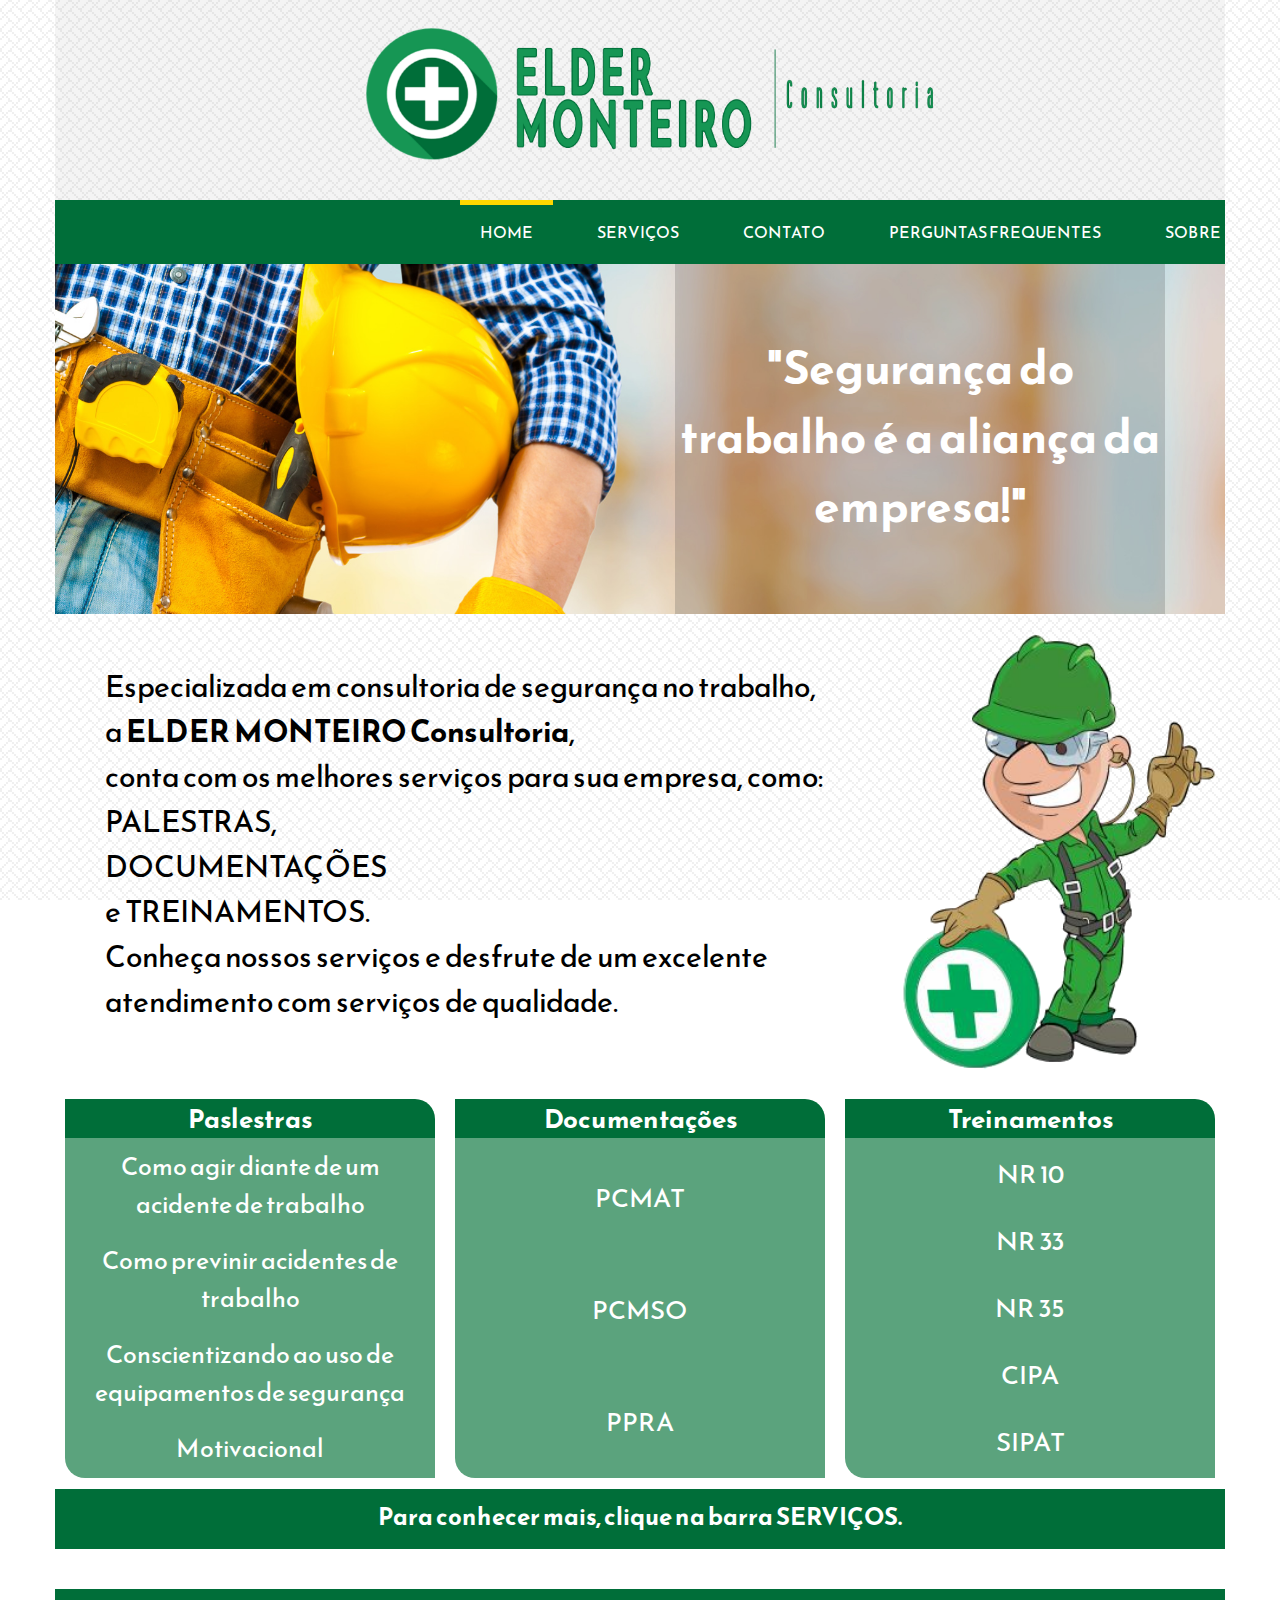
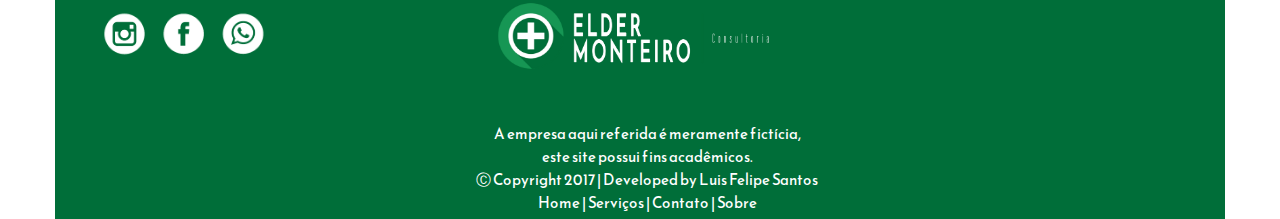
<file: index.html>
<!DOCTYPE html>
<html>
    <head>
        <title>Home - ELDER MONTEIRO Consultoria</title>
        <meta charset="utf-8">
        <link href="css/estilo.css" rel="stylesheet">
        <link rel="icon" type="image/png" href="imagens/iconelista.png">
        <script>
            window.onload = function(){
    
                var a = document.querySelector("#home");
                a.style.borderTop = "5px solid #ffd700";
                a.style.paddingTop = "15px";
            
            };
        </script>
    </head>
    <body>
        <header>
            <div class="barra_topo">
                <a href="index.html"><img alt="logo" src="imagens/logo_nova2.png" class="logo_top"></a>
            </div>
        </header>
        
        <nav>
                <ul>
                    <li><a href="index.html" id="home">HOME</a></li>
                    <li><a href="servicos.html" id="servicos">SERVIÇOS</a></li>
                    <li><a href="contato.html" id="contato">CONTATO</a></li>
                    <li><a href="faq.html" id="faq">PERGUNTAS FREQUENTES</a></li>
                    <li><a href="sobre.html" id="sobre">SOBRE</a></li>
                </ul>
        </nav>
        
        <div class="banner">
            <h1 class="textob"><br>"Segurança do trabalho é a aliança da empresa!"</h1>
        </div>
        
        <section class="content">
           
            <p class="text1">Especializada em consultoria de segurança no trabalho, <br>a <strong>ELDER MONTEIRO Consultoria</strong>, <br>conta com os melhores serviços para sua empresa, como: <br>PALESTRAS, <br>DOCUMENTAÇÕES  <br>e TREINAMENTOS.
                <br>
            Conheça nossos serviços e desfrute de um excelente <br>atendimento com serviços de qualidade.
            </p>
        </section>
        
        <section class="colunas">
            <div class="col1">
               
                <h1>Paslestras</h1>
                
                <ul>
                    <li><a href="servicos.html#acidente">Como agir diante de um acidente de trabalho</a></li>
                    <li><a href="servicos.html#acid_trabalho">Como previnir acidentes de trabalho</a></li>
                    <li><a href="servicos.html#eq_seg">Conscientizando ao uso de equipamentos de segurança</a></li>
                    <li><a href="servicos.html#mot">Motivacional</a></li>
                </ul>
            </div>
            
            <div class="col2">
                <h1>Documentações</h1>
                <ul>
                    <li><a href="servicos.html#pcmat">PCMAT</a></li>
                    <li><a href="servicos.html#pcmat">PCMSO</a></li>
                    <li><a href="servicos.html#ppra">PPRA</a></li>
                </ul>
            </div>
            
            <div class="col3">
                
                <h1>Treinamentos</h1>
                <ul>
                    <li><a href="servicos.html#nr10">NR 10</a></li>
                    <li><a href="servicos.html#nr33">NR 33</a></li>
                    <li><a href="servicos.html#nr35">NR 35</a></li>
                    <li><a href="servicos.html#cipa">CIPA</a></li>
                    <li><a href="servicos.html#sipat">SIPAT</a></li>
                </ul>
            </div>
            <h2>Para conhecer mais, clique na barra SERVIÇOS.</h2>
        </section>
        
        
        <footer>
            <ul>
                <li><a href="contato.html#siganos" class="social insta"><span>insta</span></a></li>
                <li><a href="contato.html#siganos" class="social face"><span>face</span></a></li>
                <li><a href="contato.html#siganos" class="social whats"><span>whats</span></a></li>
            </ul>          
            
             <a href="index.html"><img src="imagens/logo_nova1.png" class="logorodape" alt="logorodape"></a>
            
              <p>A empresa aqui referida é meramente fictícia, <br>este site possui fins acadêmicos.<br>&#9400 Copyright 2017 | Developed by Luis Felipe Santos<br><a href="index.html">Home</a>  |  <a href="servicos.html">Serviços</a>  |  <a href="contato.html">Contato</a>  |  <a href="sobre.html">Sobre</a></p>
        
        </footer>
    </body>
</html>
</file>
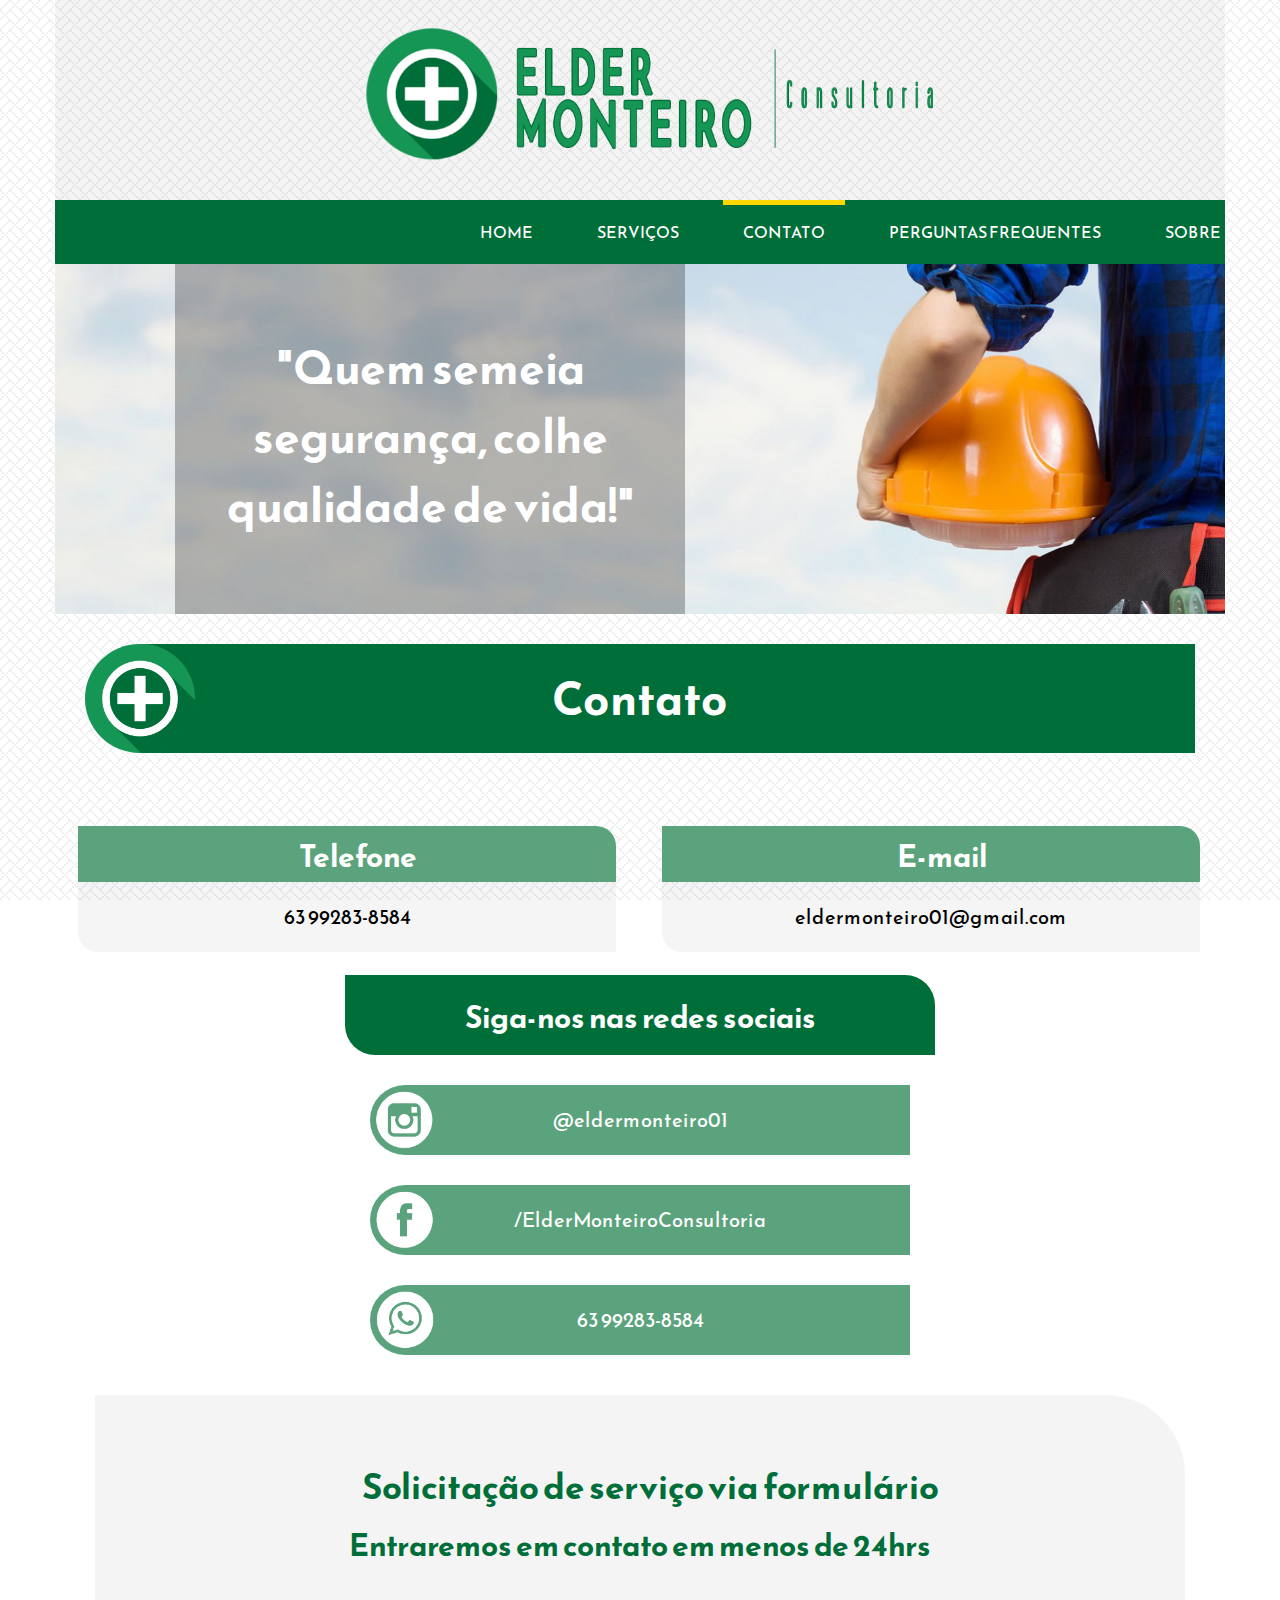
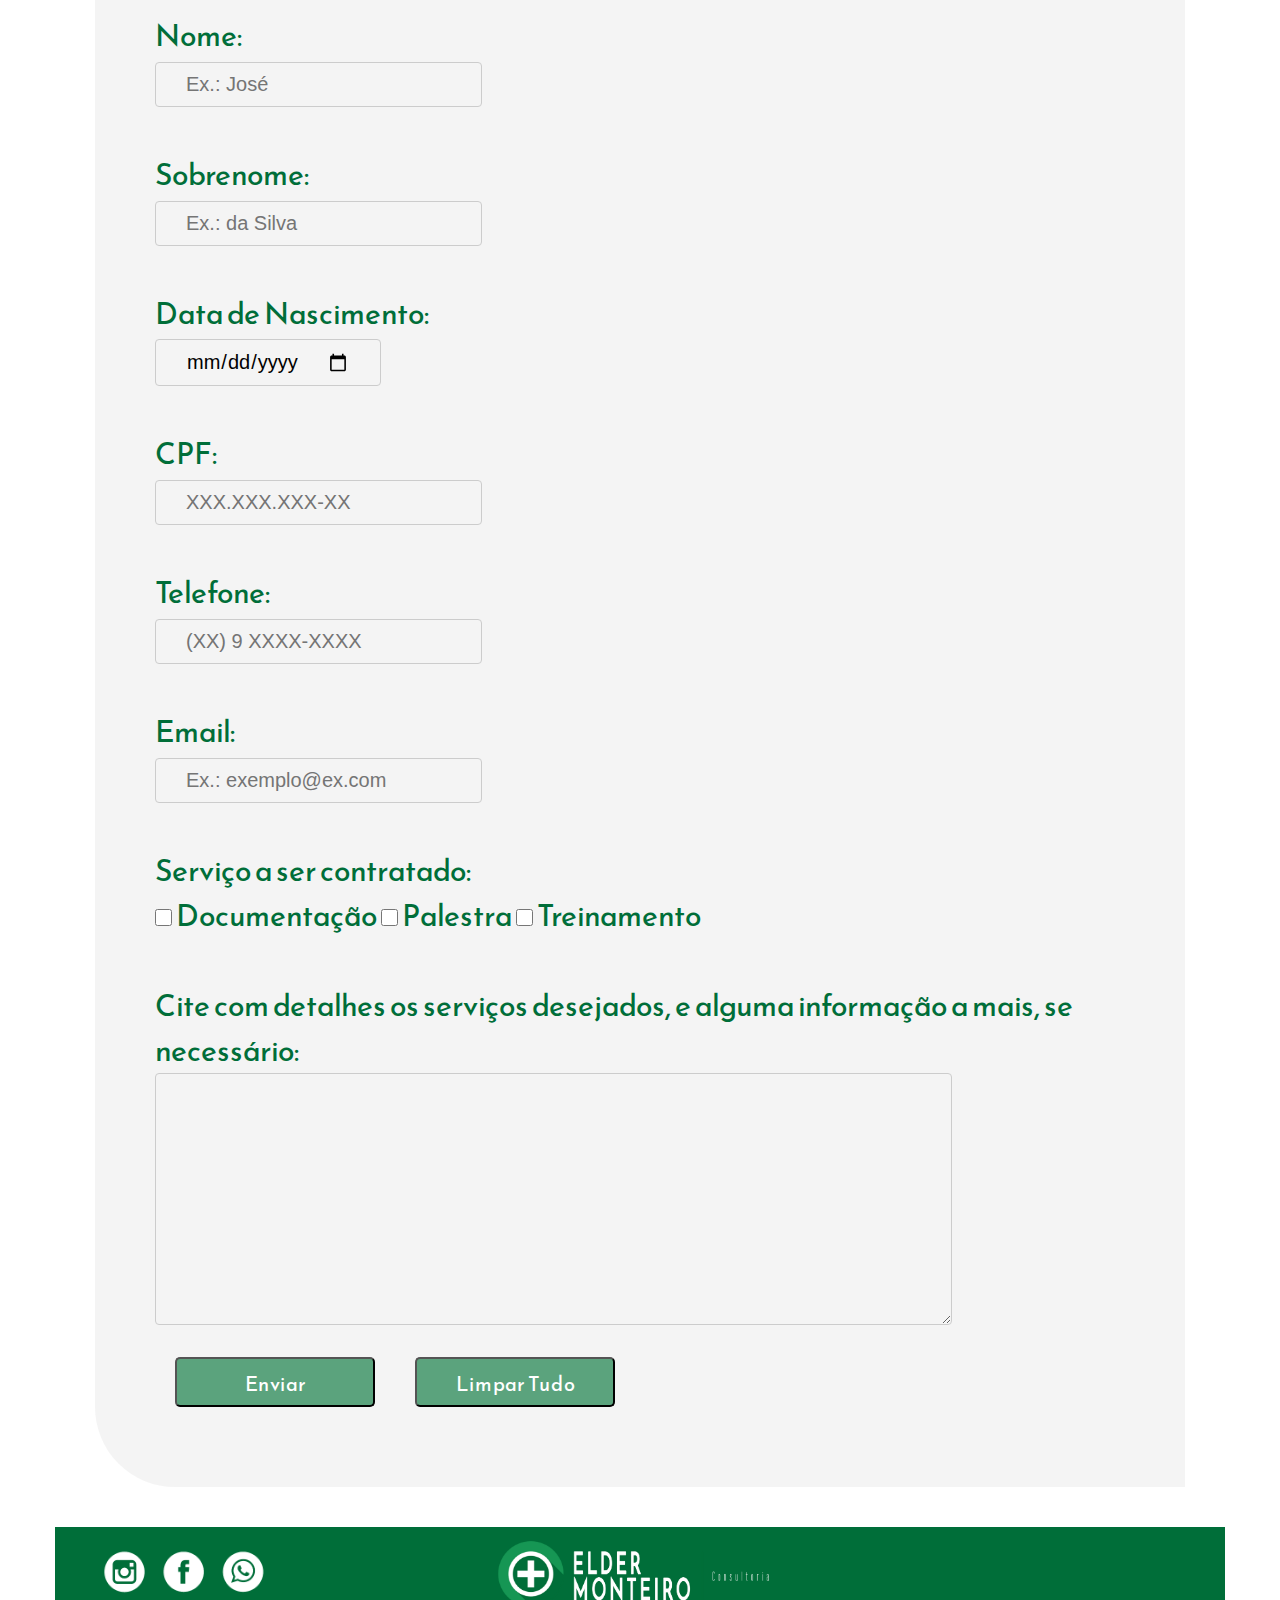
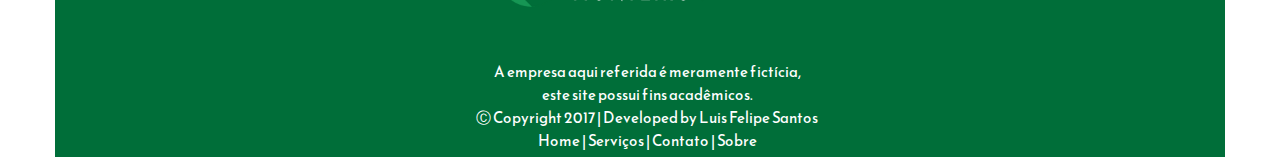
<file: contato.html>
<!DOCTYPE html>
<html>
    <head>
        <title>Contato - ELDER MONTEIRO CONSULTORIA</title>
        <meta charset="utf-8">
        <link rel="stylesheet" href="css/estilo.css">
        <link rel="icon" type="image/png" href="imagens/iconelista.png">
        <script>
            window.onload = function () {
            
                var a = document.querySelector("#contato");
                a.style.borderTop = "5px solid #ffd700";
                a.style.paddingTop = "15px";
            
            
                var cpf = document.querySelector("#cpf");
                cpf.onblur = function(){
                    var valida = /^([\d]{3})([\d]{3})([\d]{3})([\d]{2})$/;
                    if(!valida.test(this.value)){
                        alert("Ops! Tem alguma coisa errada. Tente colocar somente números.\nPRESSIONE ENTER");
                   }else{
                       this.value = this.value.replace(valida, '$1.$2.$3-$4');
                       
                   }
                    
                    
                    if(cpf==blur){
                        
                    }else{
                        
                    }
                    
                    
                }
                var fone = document.querySelector("#fone");
                fone.onblur = function(){
                    var valid = /^([\d]{2})([\d]{1})([\d]{4})([\d]{4})$/;
                    if(!valid.test(this.value)){
                        alert("Ops! Tem alguma coisa errada. Adicione o número 9 depois do DDD");
                    }else{
                        this.value = this.value.replace(valid, '($1) $2 $3-$4')
                    }
                }            
            };
                
        </script>
    </head>

    <body>
        <header>
            <div class="barra_topo">
                <a href="index.html"><img alt="logo" src="imagens/logo_nova2.png" class="logo_top"></a>
            </div>
        </header>
        
        <nav>
                <ul>
                    <li><a href="index.html" id="home">HOME</a></li>
                    <li><a href="servicos.html" id="servicos">SERVIÇOS</a></li>
                    <li><a href="contato.html" id="contato">CONTATO</a></li>
                    <li><a href="faq.html" id="faq">PERGUNTAS FREQUENTES</a></li>
                    <li><a href="sobre.html" id="sobre">SOBRE</a></li>
                </ul>
        </nav>
        
        <div class="banner_contato">
            <h1 class="textob_contato"><br>"Quem semeia segurança, colhe qualidade de vida!"</h1>
        </div>
        <main>
            <h1 class="tit_pagina">Contato</h1>
            
            <section class="ctt">
                
                <div id="tel">
                <h2>Telefone</h2>  
                <p>63 99283-8584</p>
                </div>
                
                <div id="email">
                <h2>E-mail</h2>  
                <p>eldermonteiro01@gmail.com</p>
                </div>
                
                <div id="siganos">
                <h2>Siga-nos nas redes sociais</h2><p id="ins">@eldermonteiro01</p>
                <p id="fac">/ElderMonteiroConsultoria</p>
                <p id="what">63 99283-8584</p>
                </div>
            </section>
            <section class="formulario">
                <form name="enviar_servico" action="qc.html">
                    <h3>Solicitação de serviço via formulário</h3>
                    <h5>Entraremos em contato em menos de 24hrs</h5>
                    <br>Nome:<br>
                    <input type="text" name="FName" placeholder="Ex.: José" required><br><br>
                    Sobrenome:<br>
                    <input type="text" name="LName" placeholder="Ex.: da Silva" required><br><br>
                    Data de Nascimento:<br>
                    <input type="date" name="DataNasc" required><br><br>
                    CPF:<br>
                    <input type="text" name="cpf" id="cpf" placeholder="XXX.XXX.XXX-XX"required><br><br>
                    Telefone:<br>
                    <input type="text" name="Fone" id="fone" placeholder="(XX) 9 XXXX-XXXX" required><br><br>
                    Email:<br>
                    <input type="email" name="Mail" placeholder="Ex.: exemplo@ex.com" required><br><br>
                    Serviço a ser contratado:<br>
                    <input type="checkbox" name="Mail"> Documentação
                    <input type="checkbox" name="Mail"> Palestra
                    <input type="checkbox" name="Mail"> Treinamento<br><br>
                    Cite com detalhes os serviços desejados, e alguma informação a mais, se necessário:<br><textarea type="text" name="LName" rows="10" cols="60" required></textarea><br>
                    <input type="submit" name="enviar" id="enviar" value="Enviar"><input type="reset" name="limpar" value="Limpar Tudo">
                </form>
            </section>
        </main>
        
        <footer>
            <ul>
                <li><a href="contato.html#siganos" class="social insta"><span>insta</span></a></li>
                <li><a href="contato.html#siganos" class="social face"><span>face</span></a></li>
                <li><a href="contato.html#siganos" class="social whats"><span>whats</span></a></li>
            </ul>          
            
             <a href="index.html"><img src="imagens/logo_nova1.png" class="logorodape" alt="logorodape"></a>
            
             <p>A empresa aqui referida é meramente fictícia, <br>este site possui fins acadêmicos.<br>&#9400 Copyright 2017 | Developed by Luis Felipe Santos<br><a href="index.html">Home</a>  |  <a href="servicos.html">Serviços</a>  |  <a href="contato.html">Contato</a>  |  <a href="sobre.html">Sobre</a></p>
            
        </footer>        
    </body>
</html>
</file>
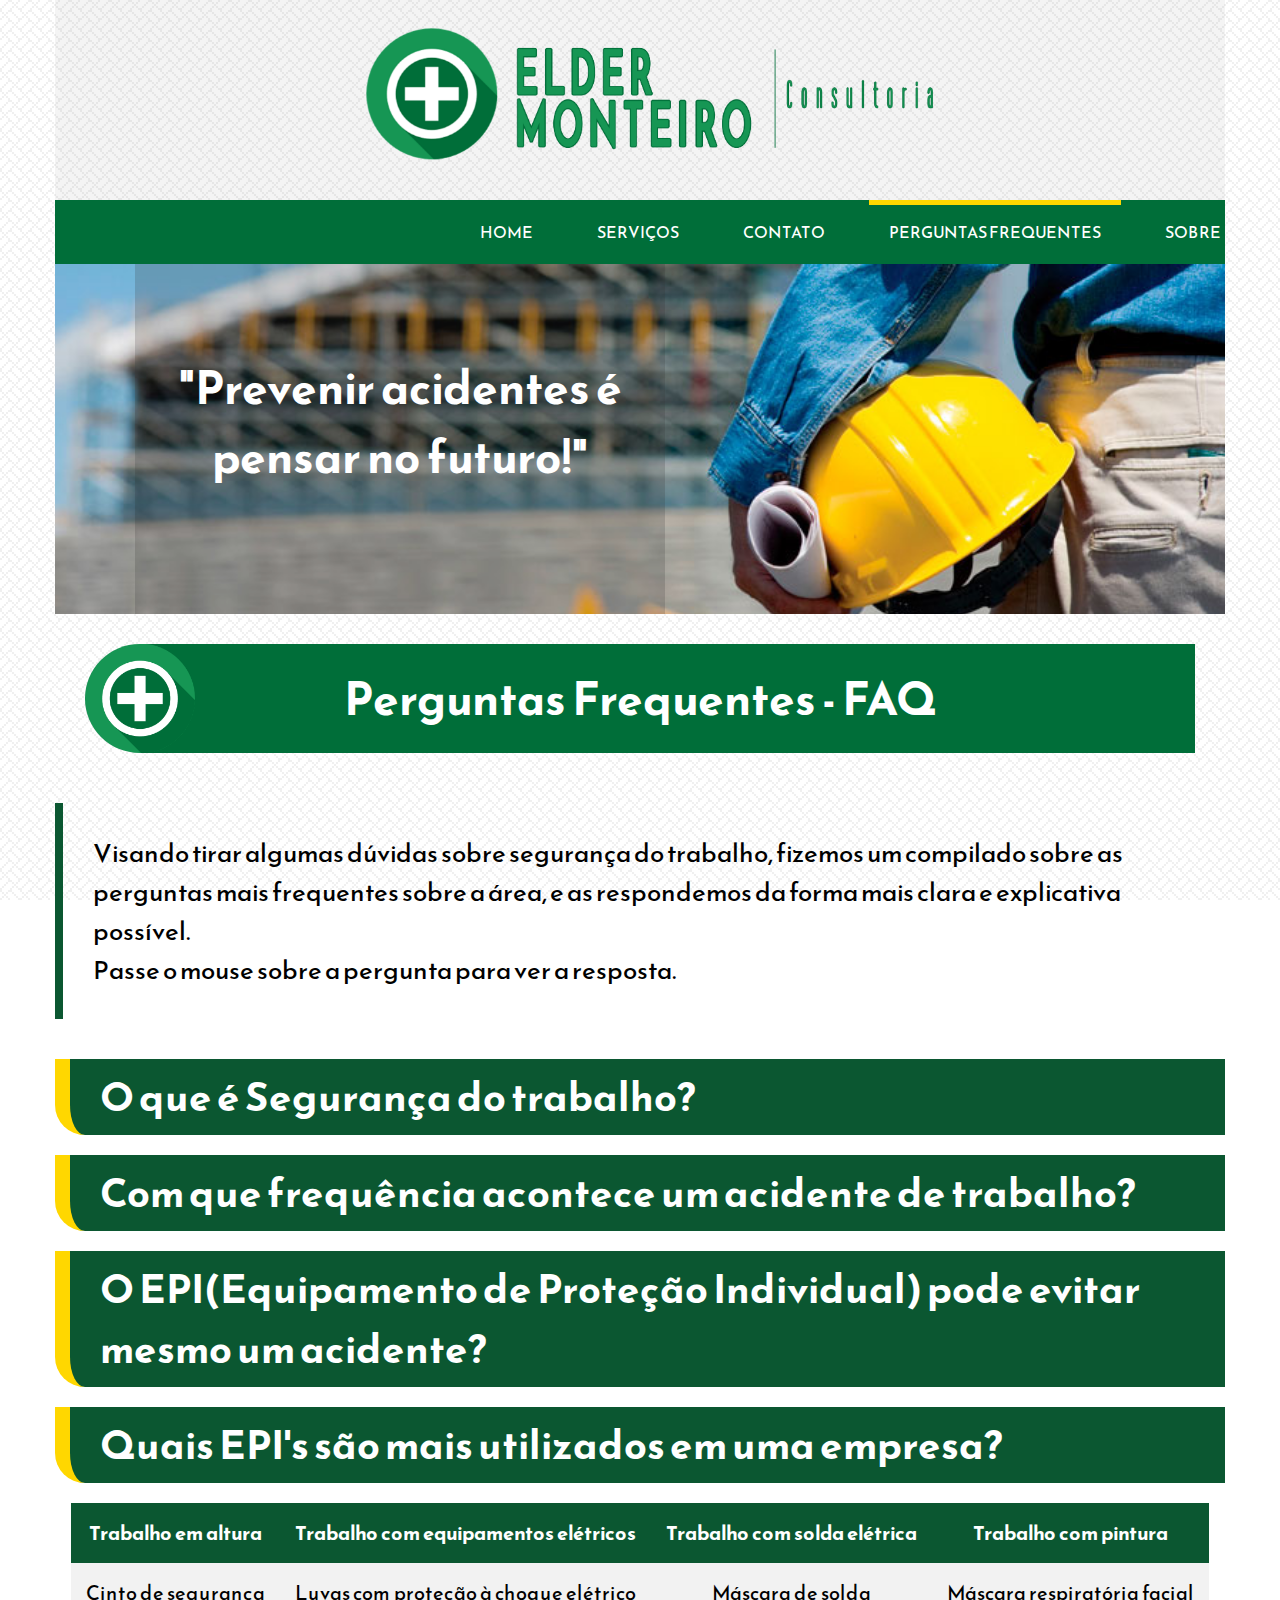
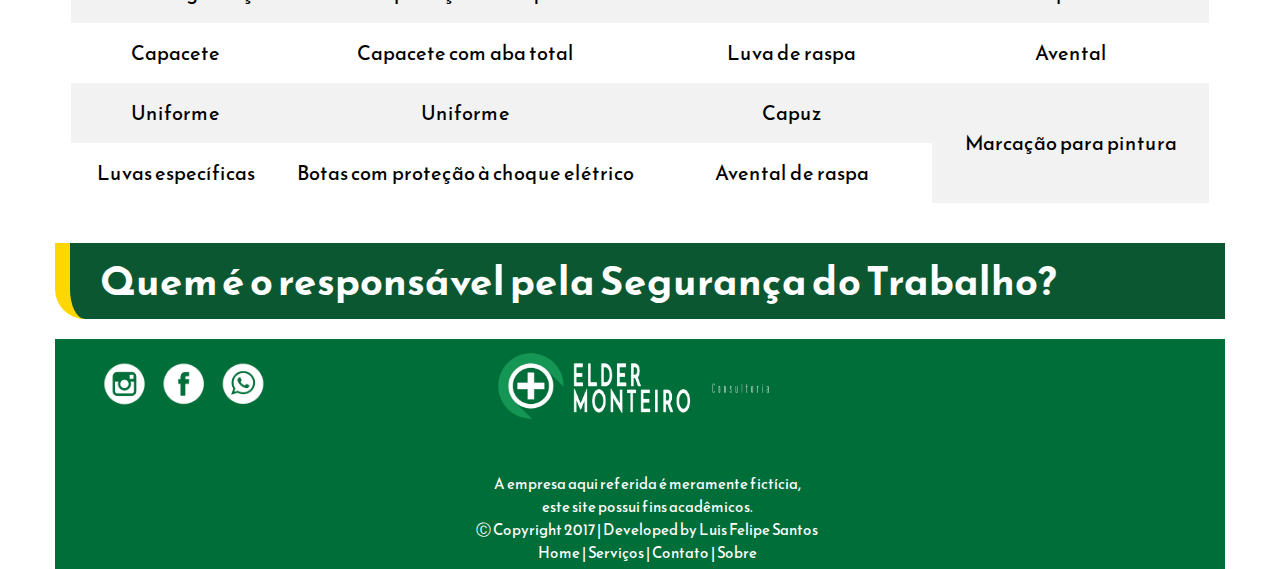
<file: faq.html>
<!DOCTYPE html>
<html>
    <head>
        <title>Perguntas Frequentes - ELDER MONTEIRO CONSULTORIA</title>
        <meta charset="utf-8">
        <link rel="stylesheet" href="css/estilo.css">
        <link rel="icon" type="image/png" href="imagens/iconelista.png">
        <script>
            window.onload = function(){
    
            var a = document.querySelector("#faq");
            a.style.borderTop = "5px solid #ffd700";
            a.style.paddingTop = "15px";
         };
            res = document.getElementsByClassName("respostas");
            
            function alternar(x){
                console.log("e");
                res[x].style.display = 'block';
            }
            
            function alt(x){
                res[x].style.display = 'none';
                
            }
            
        </script>
    </head>

    <body>
        <header>
            <div class="barra_topo">
                <a href="index.html"><img alt="logo" src="imagens/logo_nova2.png" class="logo_top"></a>
            </div>
        </header>
        
         <nav>
                <ul>
                    <li><a href="index.html" id="home">HOME</a></li>
                    <li><a href="servicos.html" id="servicos">SERVIÇOS</a></li>
                    <li><a href="contato.html" id="contato">CONTATO</a></li>
                    <li><a href="faq.html" id="faq">PERGUNTAS FREQUENTES</a></li>
                    <li><a href="sobre.html" id="sobre">SOBRE</a></li>
                </ul>
        </nav>
        
        <div class="banner_faq">
            <h1 class="textob_faq"><br>"Prevenir acidentes é pensar no futuro!"</h1>
        </div>
        <main>
            <h1 class="tit_pagina">Perguntas Frequentes - FAQ</h1>
            <p id="intro_faq">Visando tirar algumas dúvidas sobre segurança do trabalho, fizemos um compilado sobre as perguntas mais frequentes sobre a área, e as respondemos da forma mais clara e explicativa possível.<br>Passe o mouse sobre a pergunta para ver a resposta.</p>
            
                                                 <!--Perguntas e respostas-->
            <h2 class="perguntas" onmouseover="alternar(0)" onmouseout="alt(0)">O que é Segurança do trabalho?</h2>
                <p class="respostas">É um conjunto de medidas que são adotadas visando minimizar os acidentes de trabalho, doenças ocupacionais, bem como proteger a integridade e a capacidade de trabalho do trabalhador.</p>
                
            
            <h2 class="perguntas" onmouseover="alternar(1)" onmouseout="alt(1)">Com que frequência acontece um acidente de trabalho? </h2>
                <p class="respostas">Não há como definir uma frequência na qual os acidentes acontecem, eles acontecem quando não tomamos conhecimento dos riscos e quando não há cuidado necessário para tal evento. O correto é ter o profissional da área de segurança, direta ou indiretamente para que não haja acidentes ou minimizar os riscos.</p>
            
            
            <h2 class="perguntas" onmouseover="alternar(2)" onmouseout="alt(2)">O EPI(Equipamento de Proteção Individual) pode evitar mesmo um acidente?</h2>
                <p class="respostas">Sim! Em alguns casos apenas ameniza uma lesão, mas em muitos casos, pode evitar acidentes e até mesmo salvar vidas.</p>
        
            <h2 class="perguntas" onmouseover="alternar(3)" onmouseout="alt(3)">Quais EPI's são mais utilizados em uma empresa? </h2>
              <p class="respostas">Isso depende da atividade executado o serviço. Na tabela abaixo temos os EPI's mais utilizados em 4 tipos diferentes de trabalho.</p>
                <table>
                    <tr>
                        <th>Trabalho em altura</th>
                        <th>Trabalho com equipamentos elétricos</th>
                        <th>Trabalho com solda elétrica</th>
                        <th>Trabalho com pintura</th>
                    </tr>

                    <tr>
                        <td>Cinto de segurança</td>
                        <td>Luvas com proteção à choque elétrico</td>
                        <td>Máscara de solda</td>
                        <td>Máscara respiratória facial</td>
                    </tr>

                    <tr>
                        <td>Capacete</td>
                        <td>Capacete com aba total</td>
                        <td>Luva de raspa</td>
                        <td>Avental</td>
                    </tr>

                    <tr>
                        <td>Uniforme</td>
                        <td>Uniforme</td>
                        <td>Capuz</td>
                        <td rowspan="2">Marcação para pintura</td>
                    </tr>

                    <tr>
                        <td>Luvas específicas</td>
                        <td>Botas com proteção à choque elétrico</td>
                        <td>Avental de raspa</td>

                    </tr>

                </table>
            
            
            <h2 class="perguntas" onmouseover="alternar(4)" onmouseout="alt(4)">Quem é o responsável pela Segurança do Trabalho?</h2>
                <p class="respostas">Todos! Todos são responsáveis pela segurança, tanto o empregador quanto os empregados. Mesmo quando houver um profissional na área de segurança, todos devem atentar-se para a segurança no trabalho</p>
            <!---------------------------------------------------------------------------------------------------------------------------->
        
        </main>
        
        <footer>
           <ul>
                <li><a href="contato.html#siganos" class="social insta"><span>insta</span></a></li>
                <li><a href="contato.html#siganos" class="social face"><span>face</span></a></li>
                <li><a href="contato.html#siganos" class="social whats"><span>whats</span></a></li>
            </ul>          
            
             <a href="index.html"><img src="imagens/logo_nova1.png" class="logorodape" alt="logorodape"></a>
            
            <p>A empresa aqui referida é meramente fictícia, <br>este site possui fins acadêmicos.<br>&#9400 Copyright 2017 | Developed by Luis Felipe Santos<br><a href="index.html">Home</a>  |  <a href="servicos.html">Serviços</a>  |  <a href="contato.html">Contato</a>  |  <a href="sobre.html">Sobre</a></p>
        </footer>
    </body>
</html>
</file>
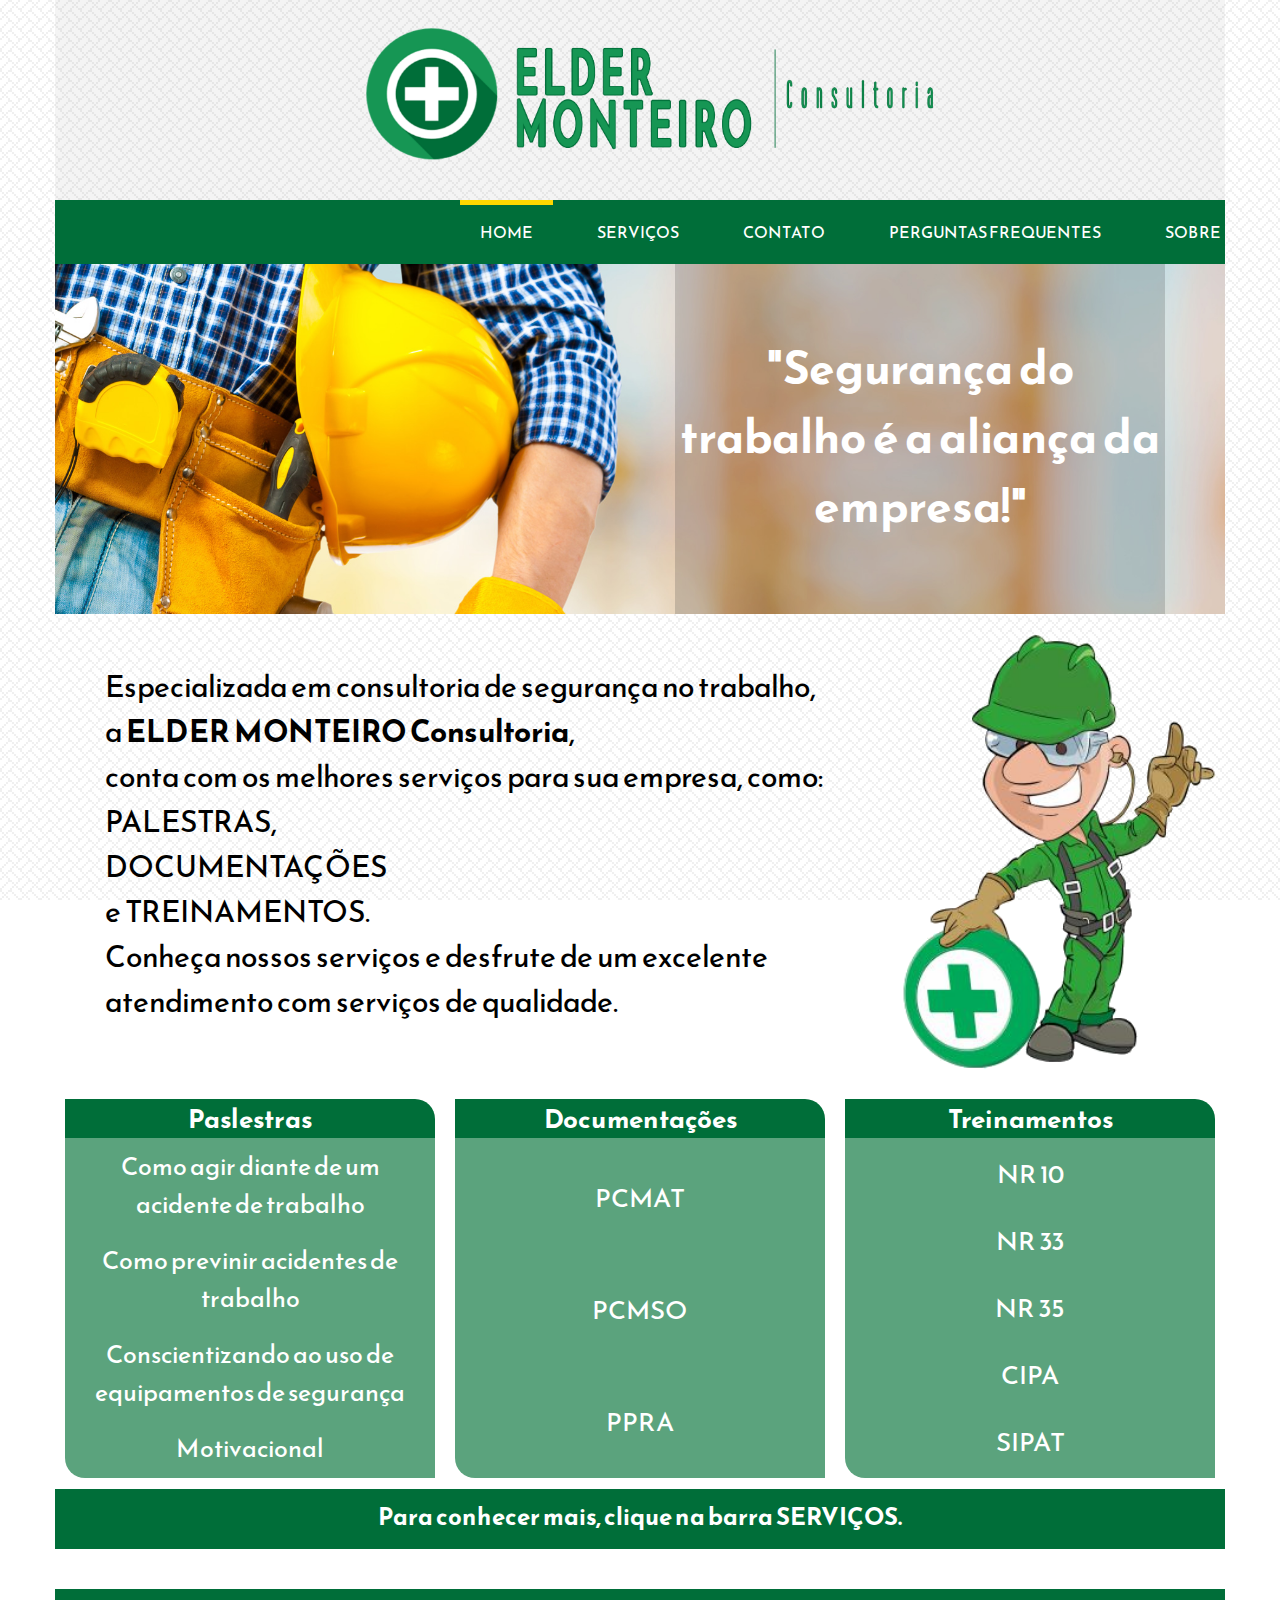
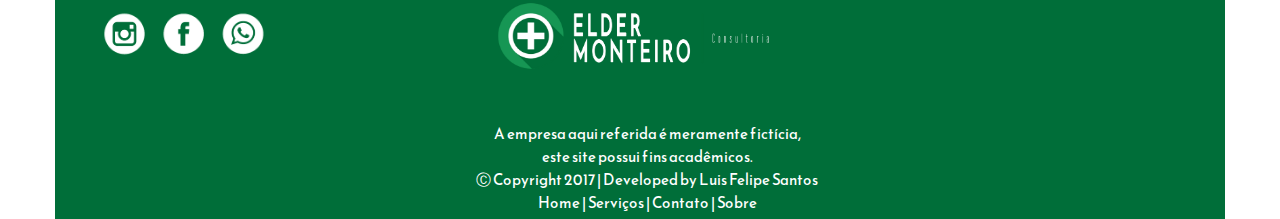
<file: qc.html>
<!DOCTYPE html>
<html>
    <head>
        <title></title>
        <meta charset="utf-8">
        <script>
            alert("Formulário enviado com sucesso! \n Em menos de 24hrs entraremos em contato com você.");
            window.location.href="index.html";
        </script>
    </head>
    
    <body>
    </body>
</html>
</file>
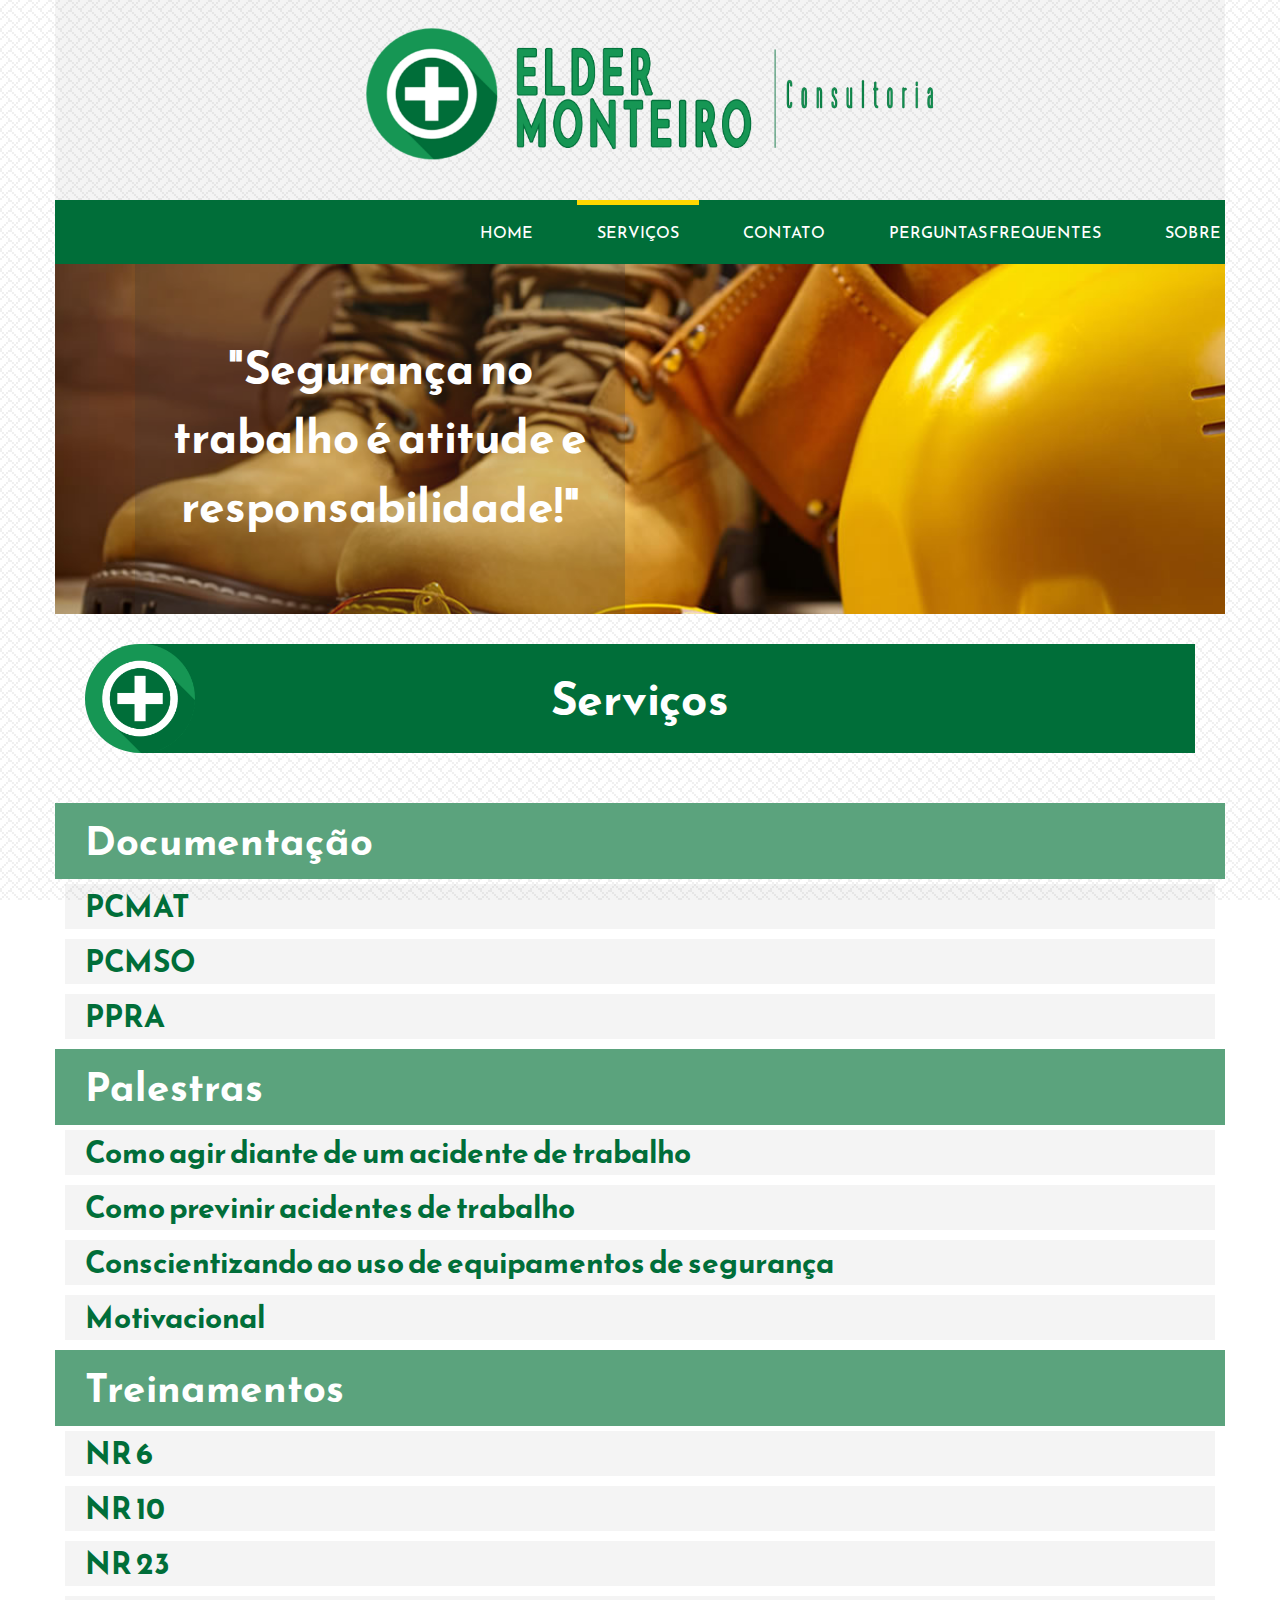
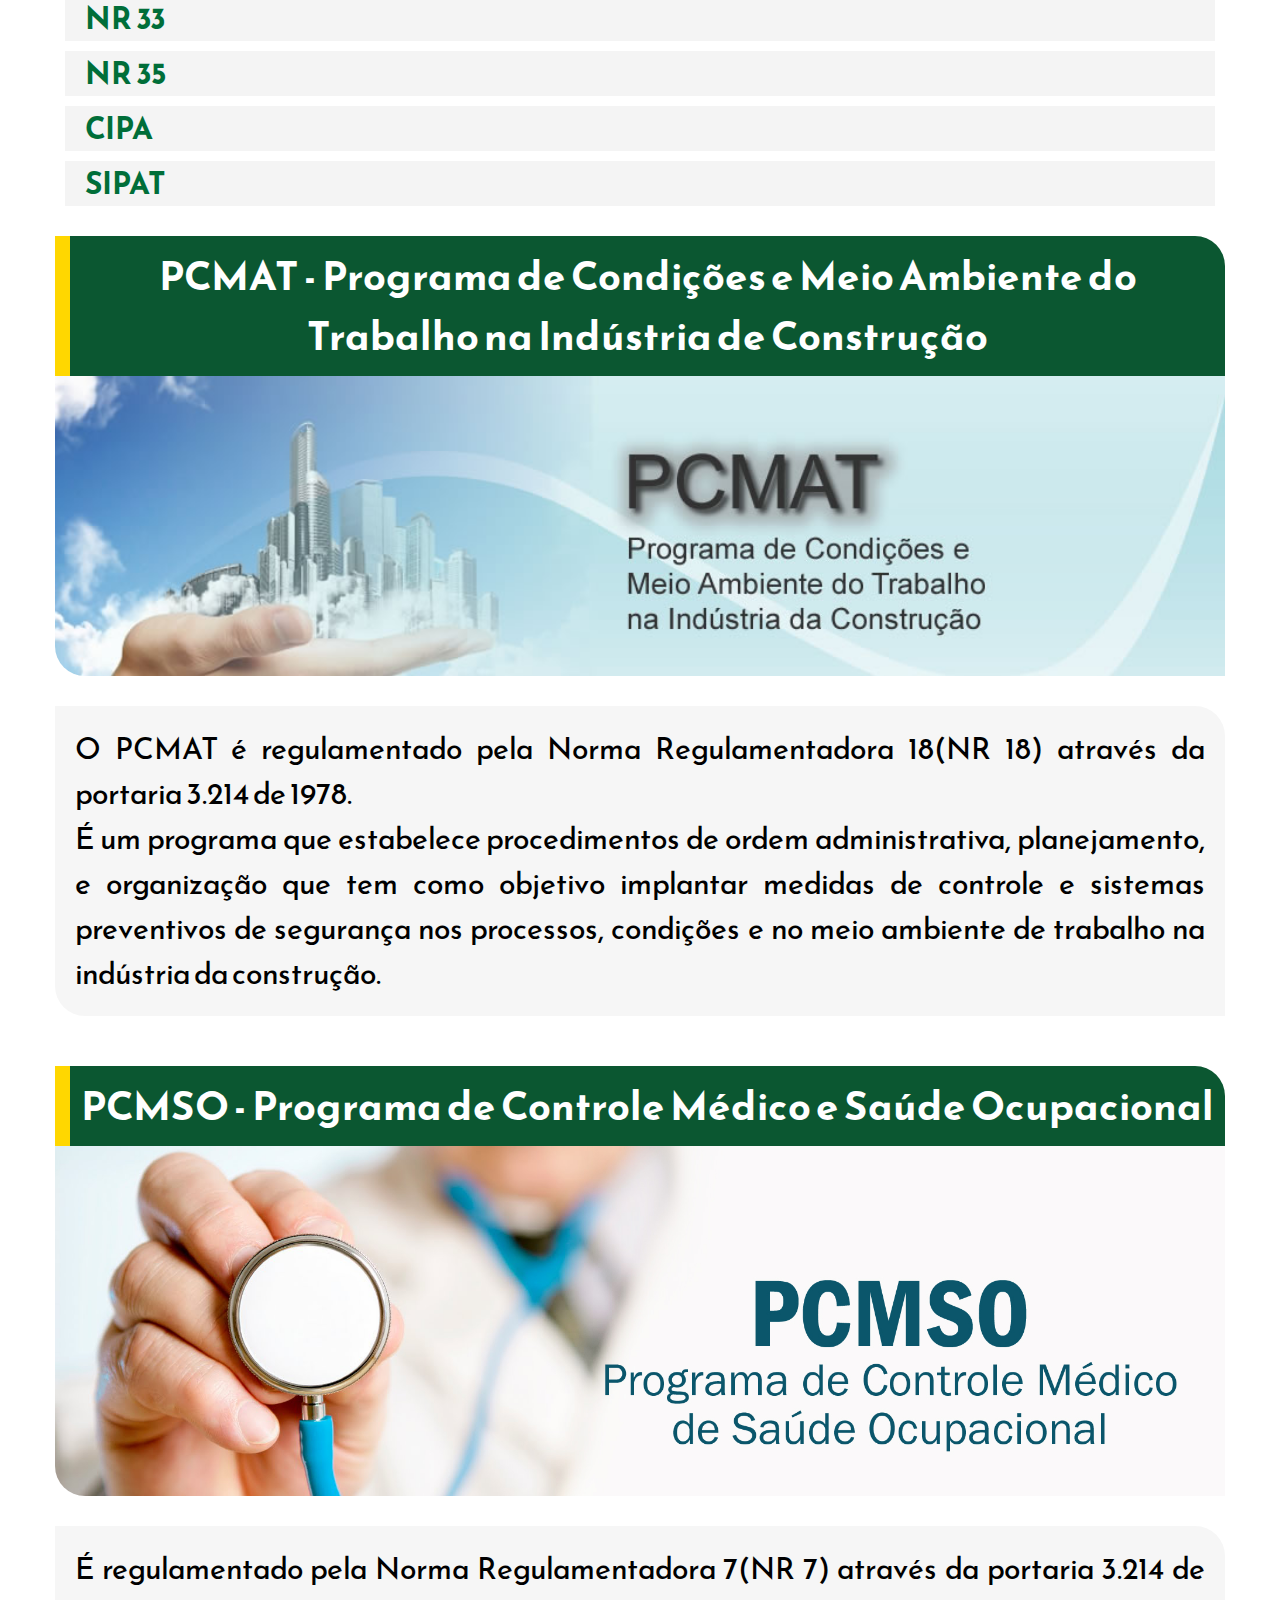
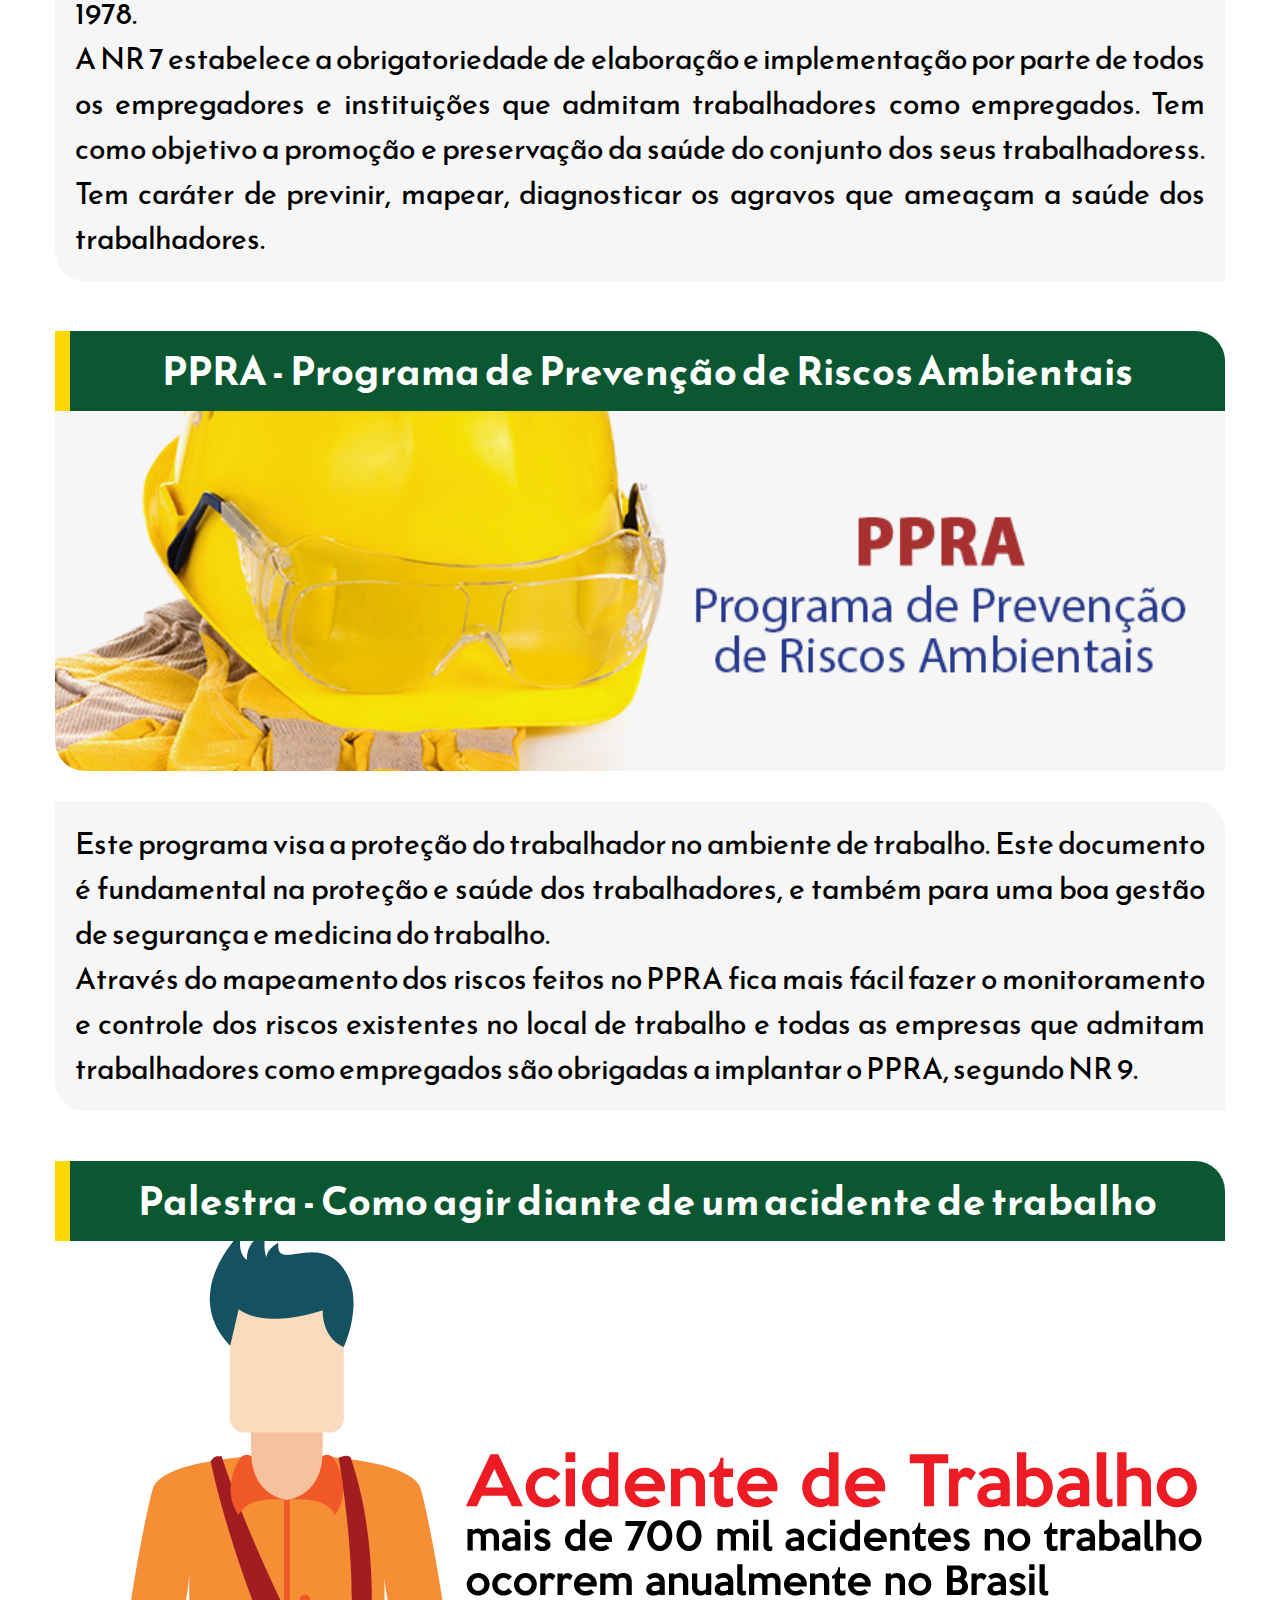
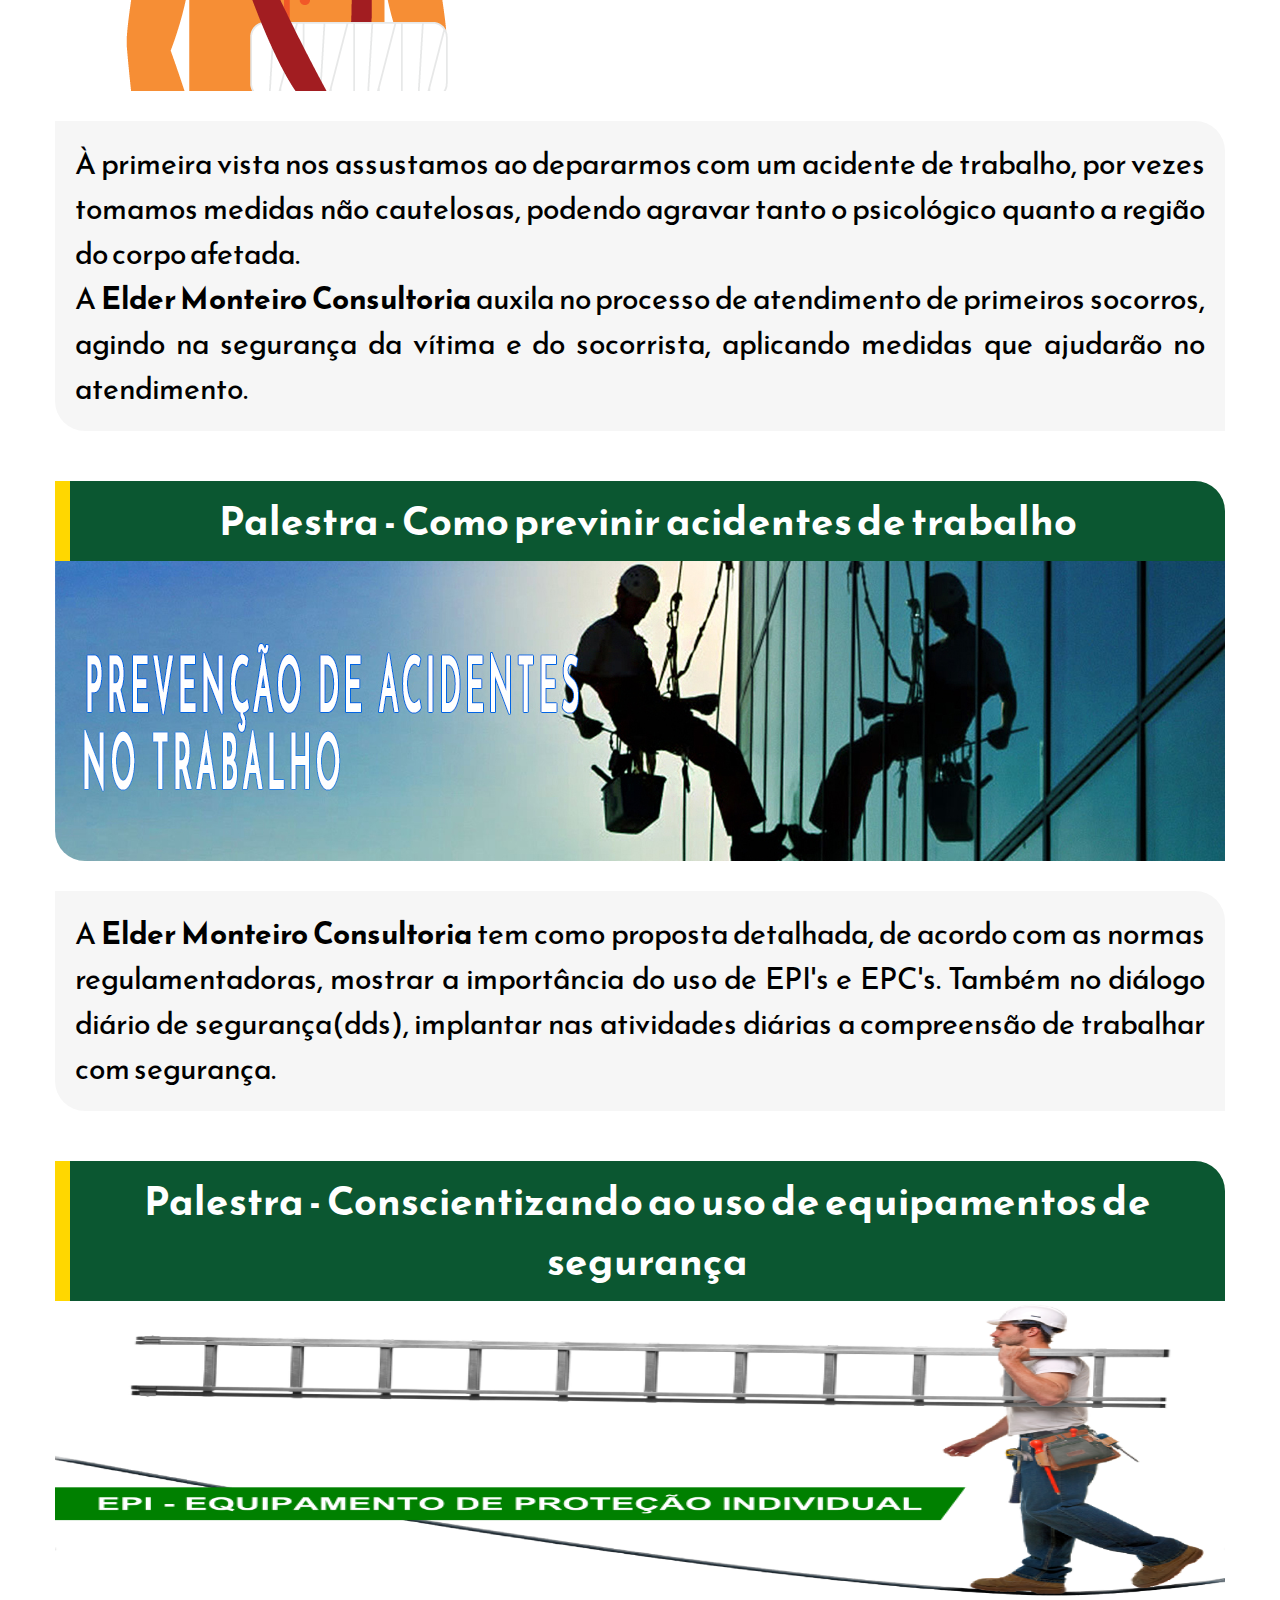
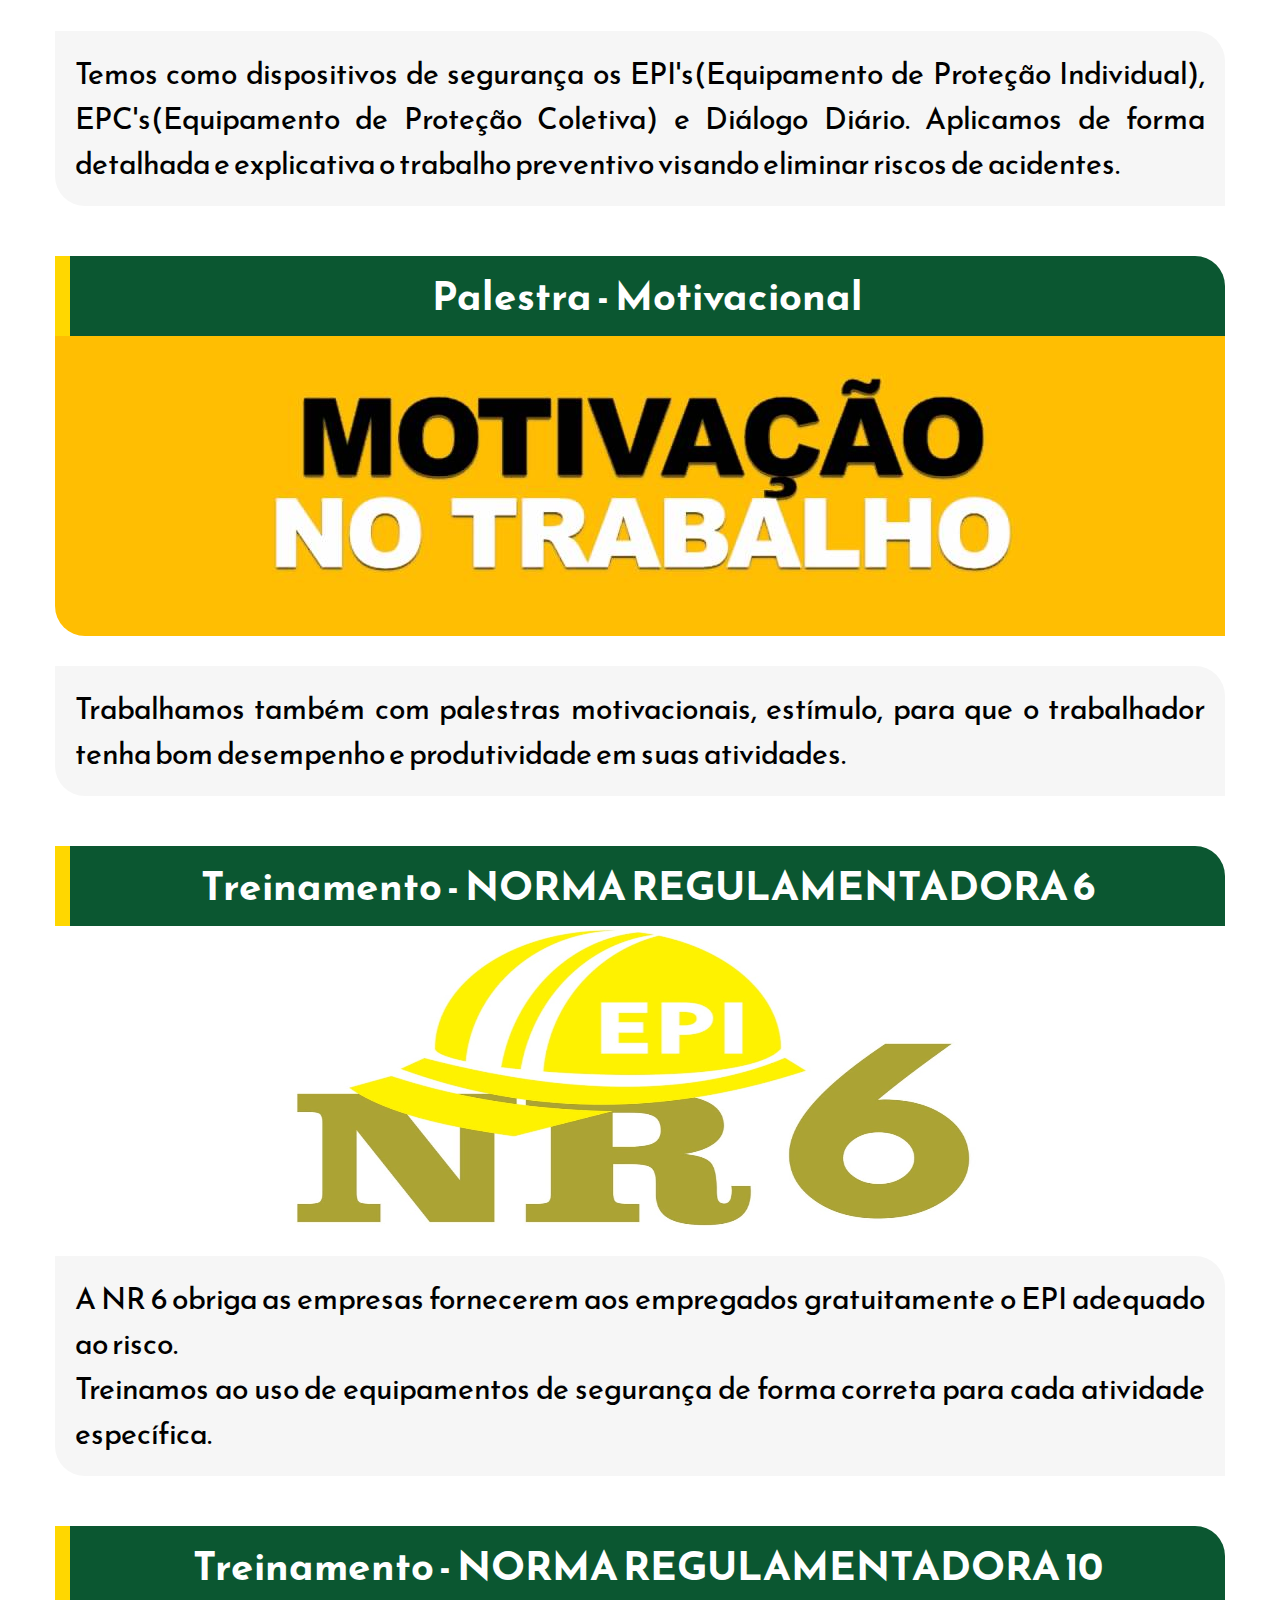
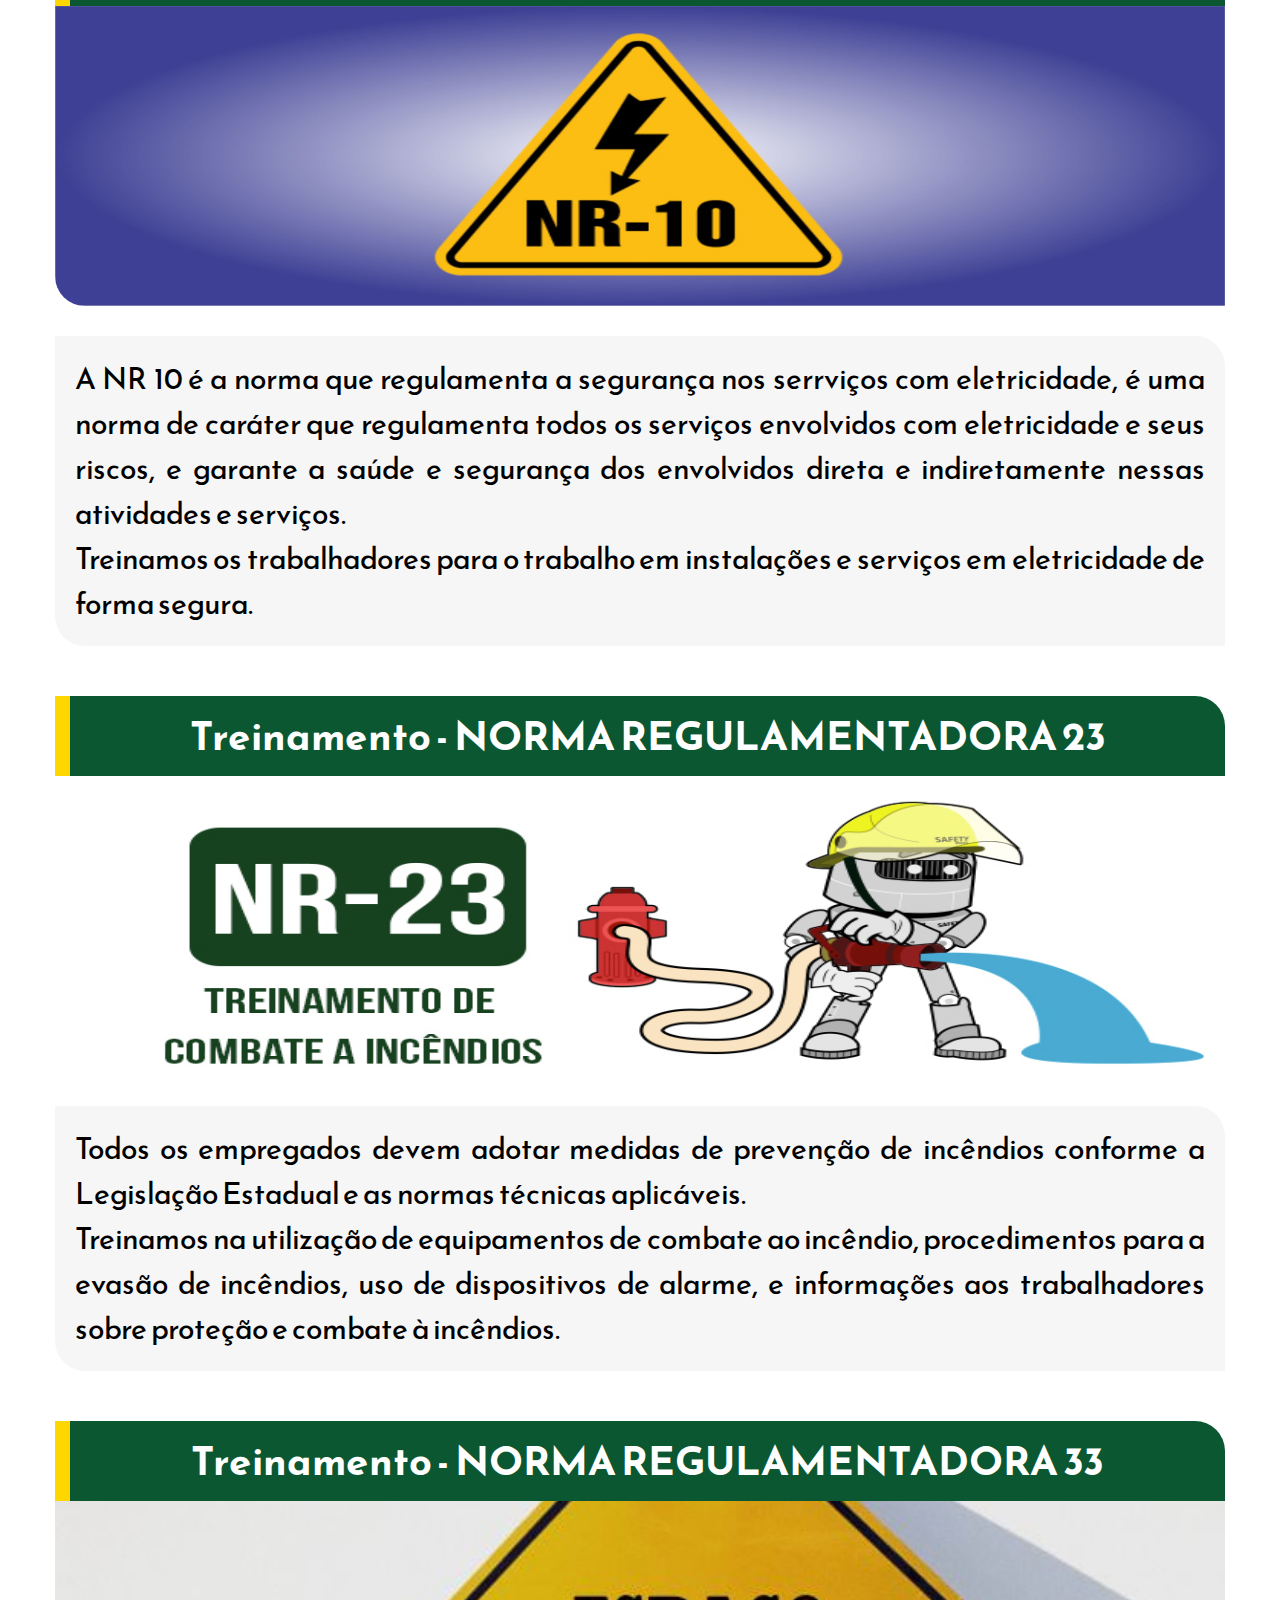
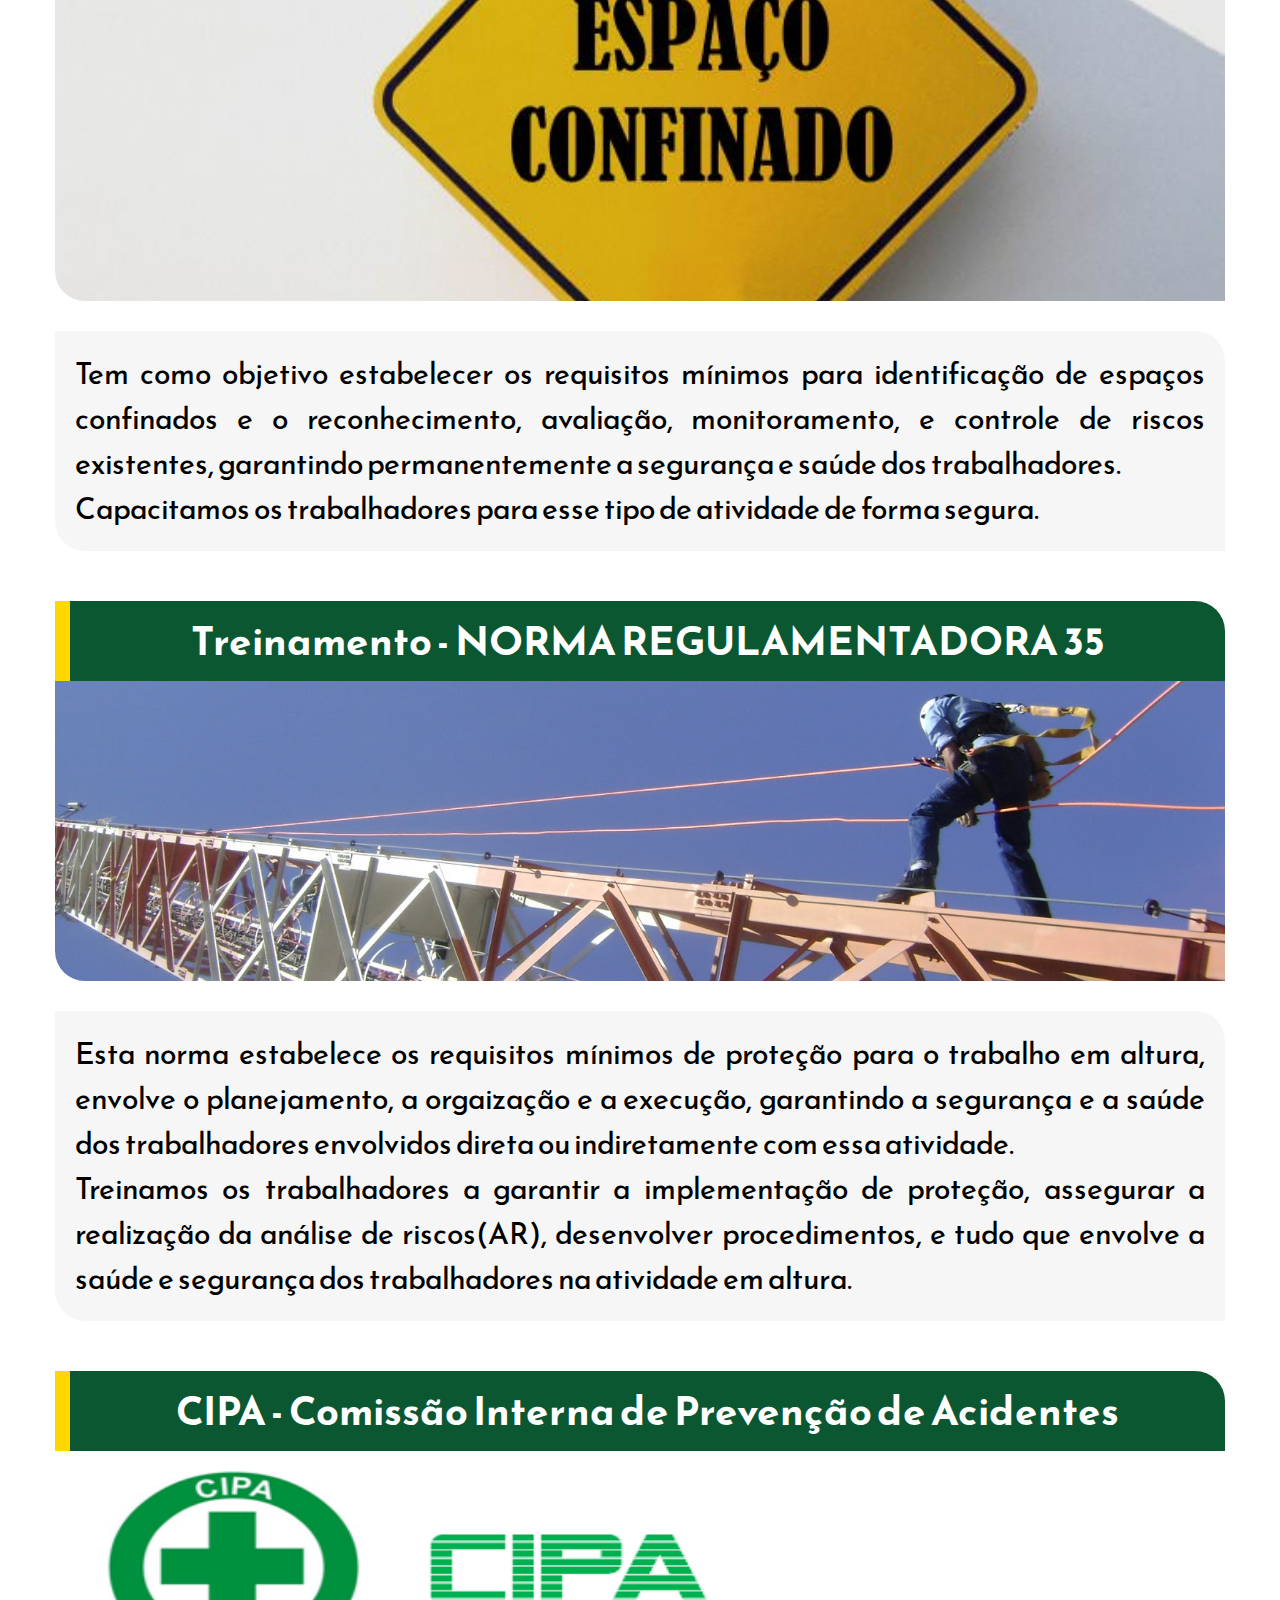
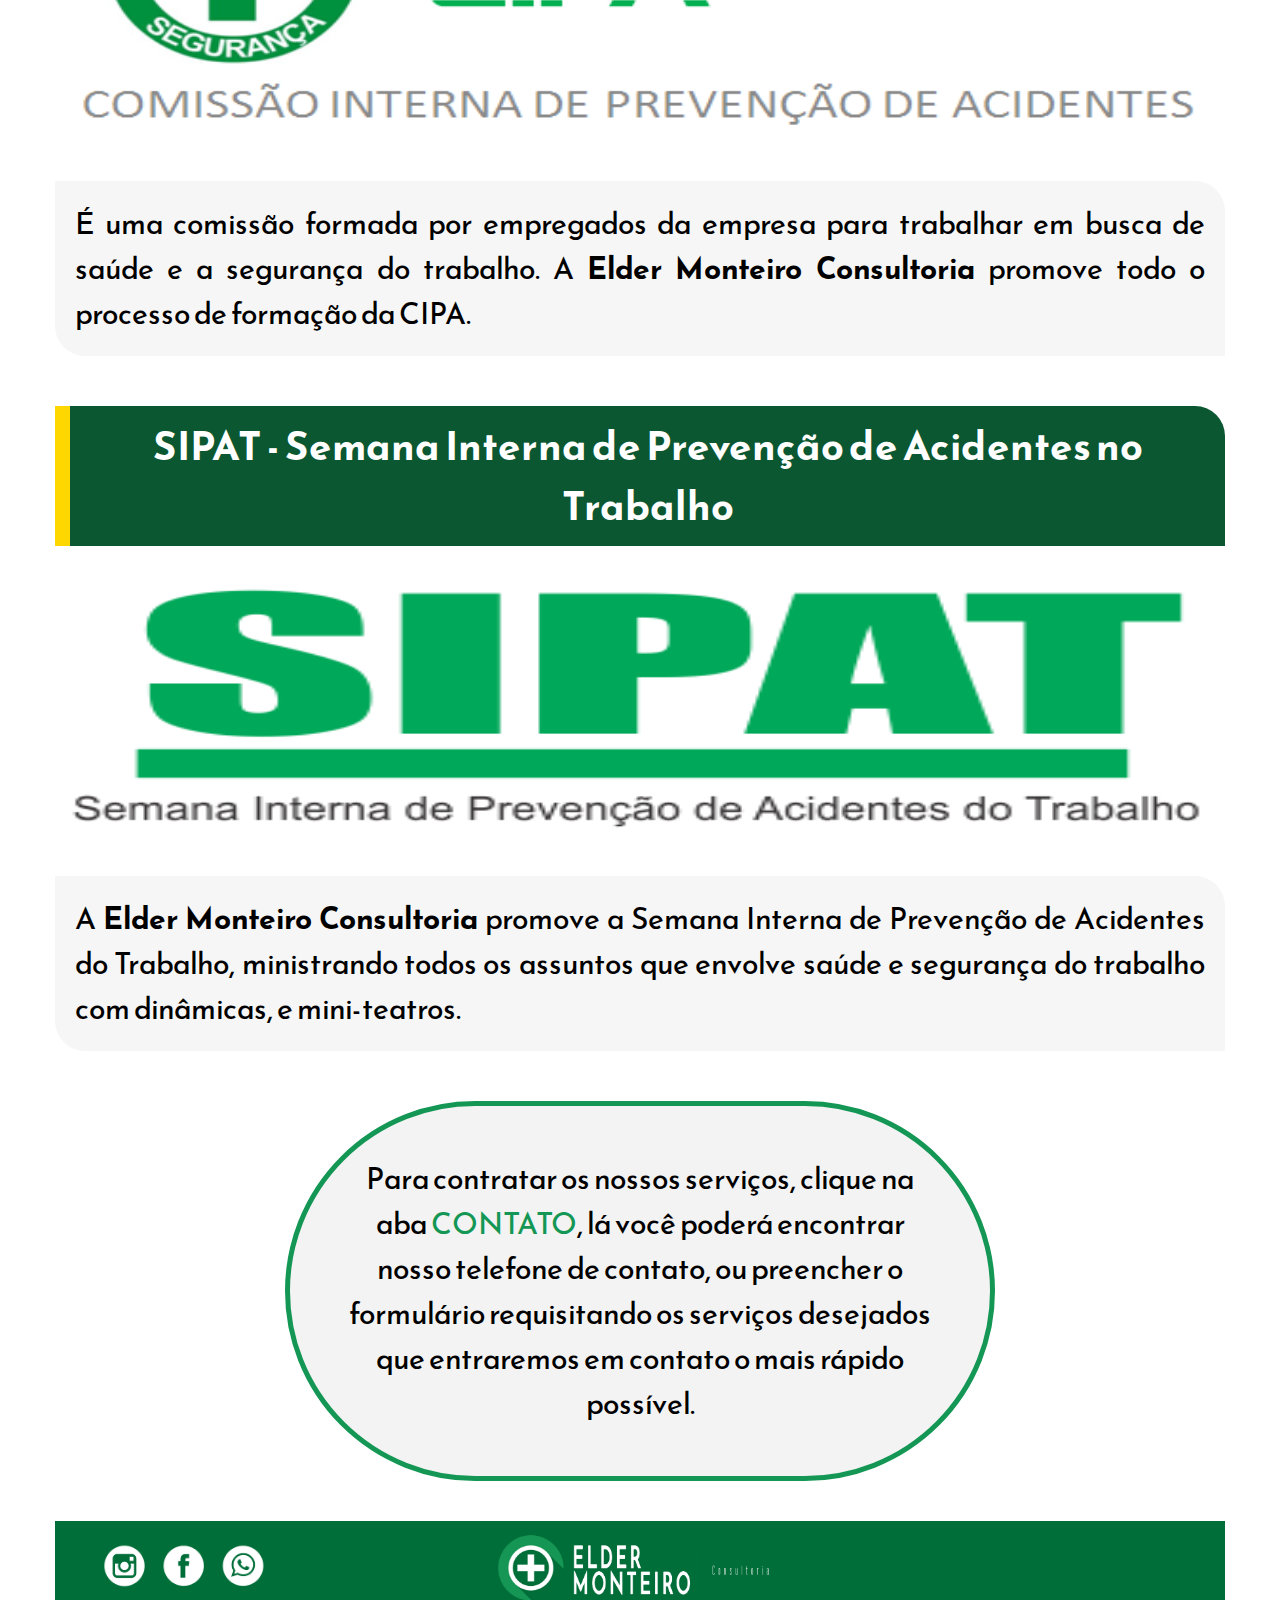
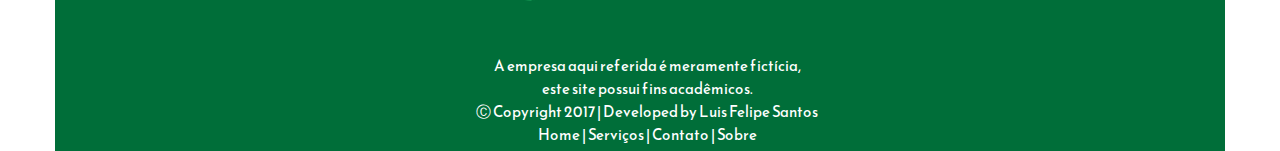
<file: servicos.html>
<!DOCTYPE html>
<html>
      <head>
        <title>Serviços - ELDER MONTEIRO Consultoria</title>
        <meta charset="utf-8">
        <link href="css/estilo.css" rel="stylesheet">
        <link rel="icon" type="image/png" href="imagens/iconelista.png">
           <script>
            window.onload = function(){
    
                var a = document.querySelector("#servicos");
                a.style.borderTop = "5px solid #ffd700";
                a.style.paddingTop = "15px";
            
            };
        </script>
    </head>
    
    <body>
        <header>
            <div class="barra_topo">
                <a href="index.html"><img alt="logo" src="imagens/logo_nova2.png" class="logo_top"></a>
            </div>
        </header>
        
          <nav>
                <ul>
                    <li><a href="index.html" id="home">HOME</a></li>
                    <li><a href="servicos.html" id="servicos">SERVIÇOS</a></li>
                    <li><a href="contato.html" id="contato">CONTATO</a></li>
                    <li><a href="faq.html" id="faq">PERGUNTAS FREQUENTES</a></li>
                    <li><a href="sobre.html" id="sobre">SOBRE</a></li>
                </ul>
        </nav>
        
        <div class="banner_servicos">
            <h1 class="textob_servicos"><br>"Segurança no trabalho é atitude e responsabilidade!"</h1>
        </div>
        
        <main>
            
            <h1 class="tit_pagina">Serviços</h1>
            <h2>Documentação</h2>
            <h3><a href="#pcmat">PCMAT</a></h3>
            <h3><a href="#pcmso">PCMSO</a></h3>
            <h3><a href="#ppra">PPRA</a></h3>    
            
            <h2>Palestras</h2>
            <h3><a href="#acidente">Como agir diante de um acidente de trabalho</a></h3>
            <h3><a href="#acid_trabalho">Como previnir acidentes de trabalho</a></h3>
            <h3><a href="#eq_seg">Conscientizando ao uso de equipamentos de segurança</a></h3>
            <h3><a href="#mot">Motivacional</a></h3>   
            
            <h2>Treinamentos</h2>
            <h3><a href="#nr6">NR 6</a></h3>
            <h3><a href="#nr10">NR 10</a></h3>  
            <h3><a href="#nr23">NR 23</a></h3>
            <h3><a href="#nr33">NR 33</a></h3>
            <h3><a href="#nr35">NR 35</a></h3>
            <h3><a href="#cipa">CIPA</a></h3>
            <h3><a href="#sipat">SIPAT</a></h3>
           
         <section class="descricao">
            <article id="pcmat">
                <h1 class="titulo_desc">PCMAT - Programa de Condições e Meio Ambiente do Trabalho na Indústria de Construção</h1>
                <div class="b_pcmat"></div>
                <p class="desc">O PCMAT é regulamentado pela Norma Regulamentadora 18(NR 18) através da portaria 3.214 de 1978.<br>É um programa que estabelece procedimentos de ordem administrativa, planejamento, e organização que tem como objetivo implantar medidas de controle e sistemas preventivos de segurança nos processos, condições e no meio ambiente de trabalho na indústria da construção.</p>
            </article>
            
            <article id="pcmso">
                <h1 class="titulo_desc">PCMSO - Programa de Controle Médico e Saúde Ocupacional </h1>
                <div class="b_pcmso"></div>
                <p class="desc">É regulamentado pela Norma Regulamentadora 7(NR 7) através da portaria 3.214 de 1978.<br>A NR 7 estabelece a obrigatoriedade de elaboração e implementação por parte de todos os empregadores e instituições que admitam trabalhadores como empregados. Tem como objetivo a promoção e preservação da saúde do conjunto dos seus trabalhadoress. Tem caráter de previnir, mapear, diagnosticar os agravos que ameaçam a saúde dos trabalhadores.</p>
            </article>
            
            <article id="ppra">
                <h1 class="titulo_desc">PPRA - Programa de Prevenção de Riscos Ambientais</h1>
                <div class="b_ppra"></div>
                <p class="desc">Este programa visa a proteção do trabalhador no ambiente de trabalho. Este documento é fundamental na proteção e saúde dos trabalhadores, e também para uma boa gestão de segurança e medicina do trabalho.<br>Através do mapeamento dos riscos feitos no PPRA fica mais fácil fazer o monitoramento e controle dos riscos existentes no local de trabalho e todas as empresas que admitam trabalhadores como empregados são obrigadas a implantar o PPRA, segundo NR 9.</p>
            </article>
            
            <article id="acidente">
                <h1 class="titulo_desc">Palestra - Como agir diante de um acidente de trabalho</h1>
                <div class="b_acidente"></div>
                <p class="desc">À primeira vista nos assustamos ao depararmos com um acidente de trabalho, por vezes tomamos medidas não cautelosas, podendo agravar tanto o psicológico quanto a região do corpo afetada.<br>A <strong>Elder Monteiro Consultoria</strong> auxila no processo de atendimento de primeiros socorros, agindo na segurança da vítima e do socorrista, aplicando medidas que ajudarão no atendimento. </p>
            </article>
            
            <article id="acid_trabalho">
                <h1 class="titulo_desc">Palestra - Como previnir acidentes de trabalho</h1>
                <div class="b_acid_trabalho"></div>
                <p class="desc">A <strong>Elder Monteiro Consultoria</strong> tem como proposta detalhada, de acordo com as normas regulamentadoras, mostrar a importância do uso de EPI's e EPC's. Também no diálogo diário de segurança(dds), implantar nas atividades diárias a compreensão de trabalhar com segurança. </p>
            </article>
            
            <article id="eq_seg">
                <h1 class="titulo_desc">Palestra - Conscientizando ao uso de equipamentos de segurança</h1>
                <div class="b_eq_seg"></div>
                <p class="desc">Temos como dispositivos de segurança os EPI's(Equipamento de Proteção Individual), EPC's(Equipamento de Proteção Coletiva) e Diálogo Diário. Aplicamos de forma detalhada e explicativa o trabalho preventivo visando eliminar riscos de acidentes.</p>
            </article>
            
            <article id="mot">
                <h1 class="titulo_desc">Palestra - Motivacional</h1>
                <div class="b_mot"></div>
                <p class="desc">Trabalhamos também com palestras motivacionais, estímulo, para que o trabalhador tenha bom desempenho e produtividade em suas atividades.</p>
            </article>
            
            <article id="nr6">
                <h1 class="titulo_desc">Treinamento - NORMA REGULAMENTADORA 6</h1>
                <div class="b_nr6"></div>
                <p class="desc">A NR 6 obriga as empresas fornecerem aos empregados gratuitamente o EPI adequado ao risco. <br>Treinamos ao uso de equipamentos de segurança de forma correta para cada atividade específica.</p>
            </article>
            
            <article id="nr10">
                <h1 class="titulo_desc">Treinamento - NORMA REGULAMENTADORA 10</h1>
                <div class="b_nr10"></div>
                <p class="desc">
                    A NR 10 é a norma que regulamenta a segurança nos serrviços com eletricidade, é uma norma de caráter que regulamenta todos os serviços envolvidos com eletricidade e seus riscos, e garante a saúde e segurança dos envolvidos direta e indiretamente nessas atividades e serviços.<br>
                    Treinamos os trabalhadores para o trabalho em instalações e serviços em eletricidade de forma segura.</p>
            </article>
            
            <article id="nr23">
                <h1 class="titulo_desc">Treinamento - NORMA REGULAMENTADORA 23</h1>
                <div class="b_nr23"></div>
                <p class="desc">Todos os empregados devem adotar medidas de prevenção de incêndios conforme a Legislação Estadual e as normas técnicas aplicáveis.<br>Treinamos na utilização de equipamentos de combate ao incêndio, procedimentos para a evasão de incêndios, uso de dispositivos de alarme, e informações aos trabalhadores sobre proteção e combate à incêndios.</p>
            </article>
             
            <article id="nr33">
                <h1 class="titulo_desc">Treinamento - NORMA REGULAMENTADORA 33</h1>
                <div class="b_nr33"></div>
                <p class="desc">Tem como objetivo estabelecer os requisitos mínimos para identificação de espaços confinados e o reconhecimento, avaliação, monitoramento, e controle de riscos existentes, garantindo permanentemente a segurança e saúde dos trabalhadores.<br>Capacitamos os trabalhadores para esse tipo de atividade de forma segura.</p>
            </article>
            
            <article id="nr35">
                <h1 class="titulo_desc">Treinamento - NORMA REGULAMENTADORA 35</h1>
                <div class="b_nr35"></div>
                <p class="desc">Esta norma estabelece os requisitos mínimos de proteção para o trabalho em altura, envolve o planejamento, a orgaização e a execução, garantindo a segurança e a saúde dos trabalhadores envolvidos direta ou indiretamente com essa atividade.<br>Treinamos os trabalhadores a garantir a implementação de proteção, assegurar a realização da análise de riscos(AR), desenvolver procedimentos, e tudo que envolve a saúde e segurança dos trabalhadores na atividade em altura.</p>
            </article>
            
            <article id="cipa">
                <h1 class="titulo_desc">CIPA - Comissão Interna de Prevenção de Acidentes</h1>
                <div class="b_cipa"></div>
                <p class="desc">É uma comissão formada por empregados da empresa para trabalhar em busca de saúde e a segurança do trabalho. A <strong>Elder Monteiro Consultoria</strong> promove todo o processo de formação da CIPA.</p>
            </article>
            
            <article id="sipat">
                <h1 class="titulo_desc">SIPAT - Semana Interna de Prevenção de Acidentes no Trabalho</h1>
                <div class="b_sipat"></div>
                <p class="desc">A <strong>Elder Monteiro Consultoria</strong> promove a Semana Interna de Prevenção de Acidentes do Trabalho, ministrando todos os assuntos que envolve saúde e segurança do trabalho com dinâmicas, e mini-teatros.</p>
            </article>
             <div class="lembrete">Para contratar os nossos serviços, clique na aba <a href="contato.html">CONTATO</a>, lá você poderá encontrar nosso telefone de contato, ou preencher o formulário requisitando os serviços desejados que entraremos em contato o mais rápido possível.</div>
        </section>
            
        </main>
        <footer>
             <ul>
                <li><a href="contato.html#siganos" class="social insta"><span>insta</span></a></li>
                <li><a href="contato.html#siganos" class="social face"><span>face</span></a></li>
                <li><a href="contato.html#siganos" class="social whats"><span>whats</span></a></li>
            </ul>          
            
             <a href="index.html"><img src="imagens/logo_nova1.png" class="logorodape" alt="logorodape"></a>
            
             <p>A empresa aqui referida é meramente fictícia, <br>este site possui fins acadêmicos.<br>&#9400 Copyright 2017 | Developed by Luis Felipe Santos<br><a href="index.html">Home</a>  |  <a href="servicos.html">Serviços</a>  |  <a href="contato.html">Contato</a>  |  <a href="sobre.html">Sobre</a></p>
            
       </footer>
    </body>
</html>
</file>
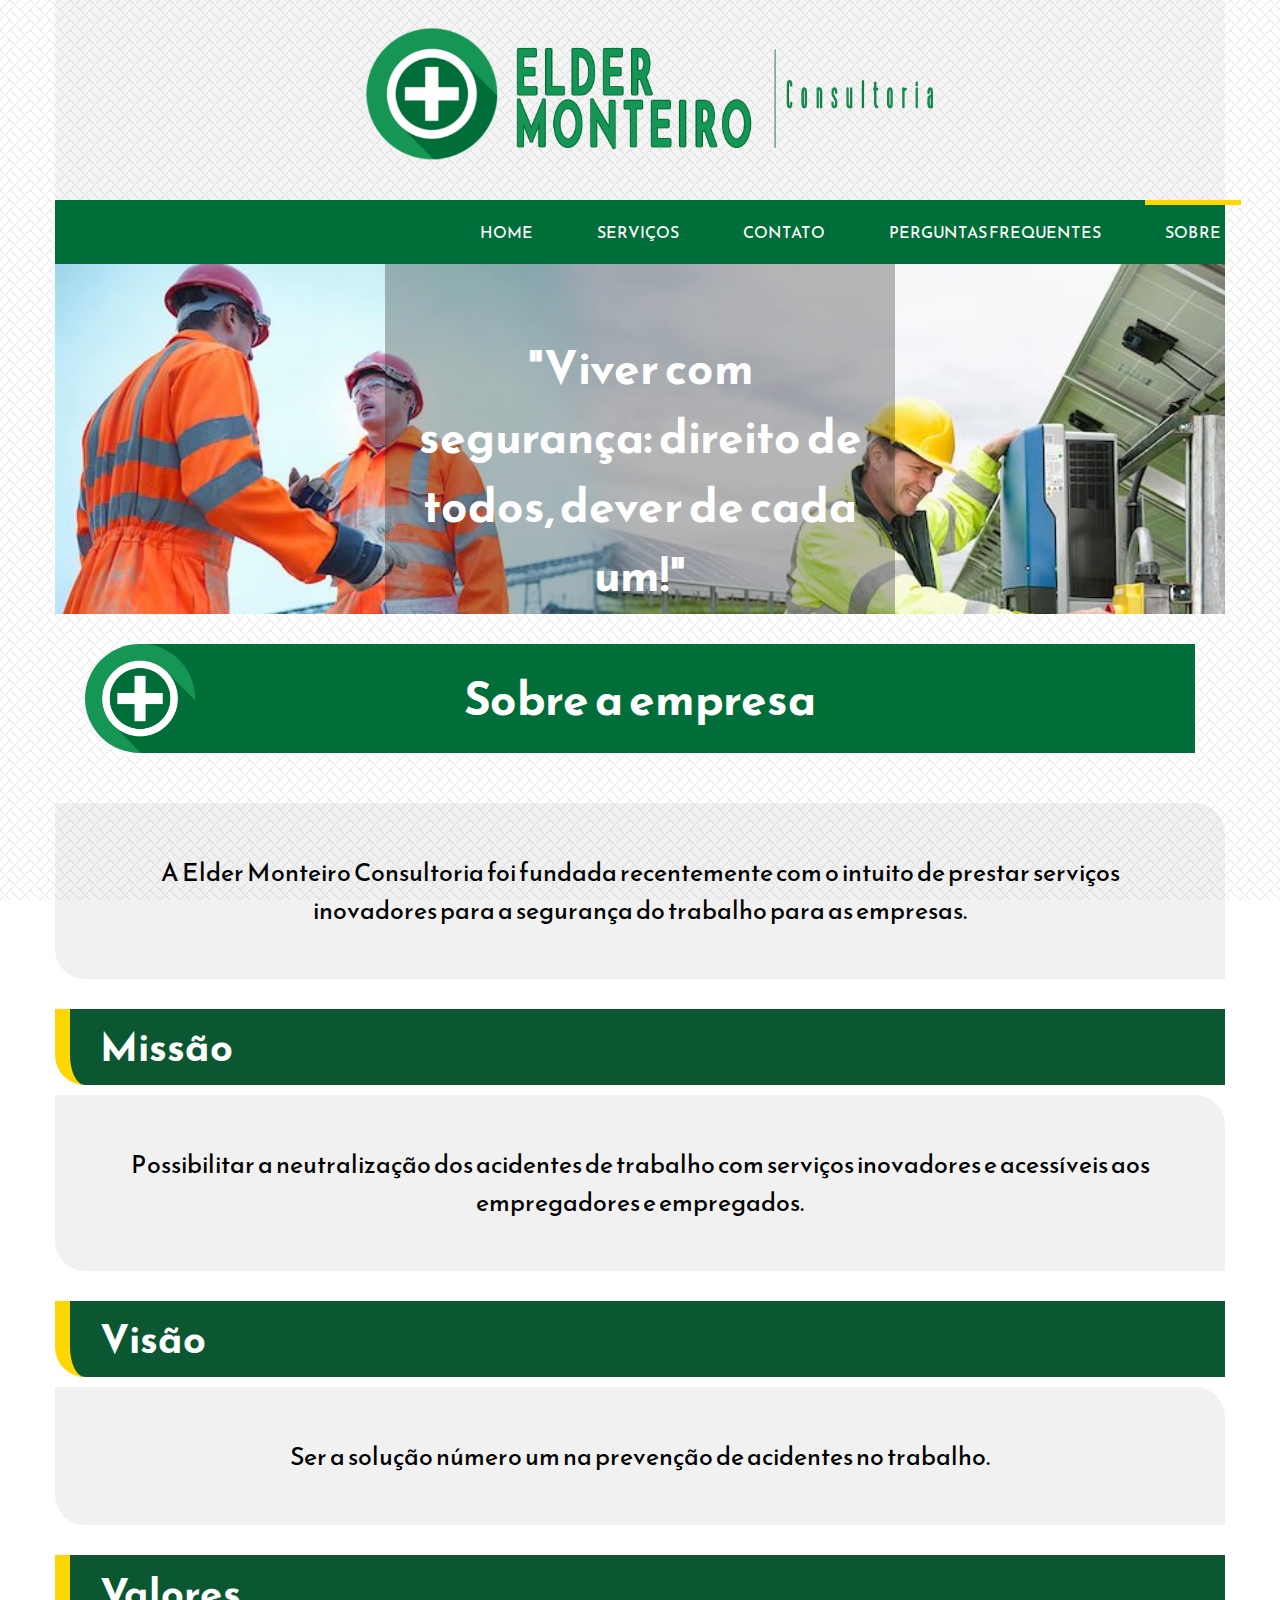
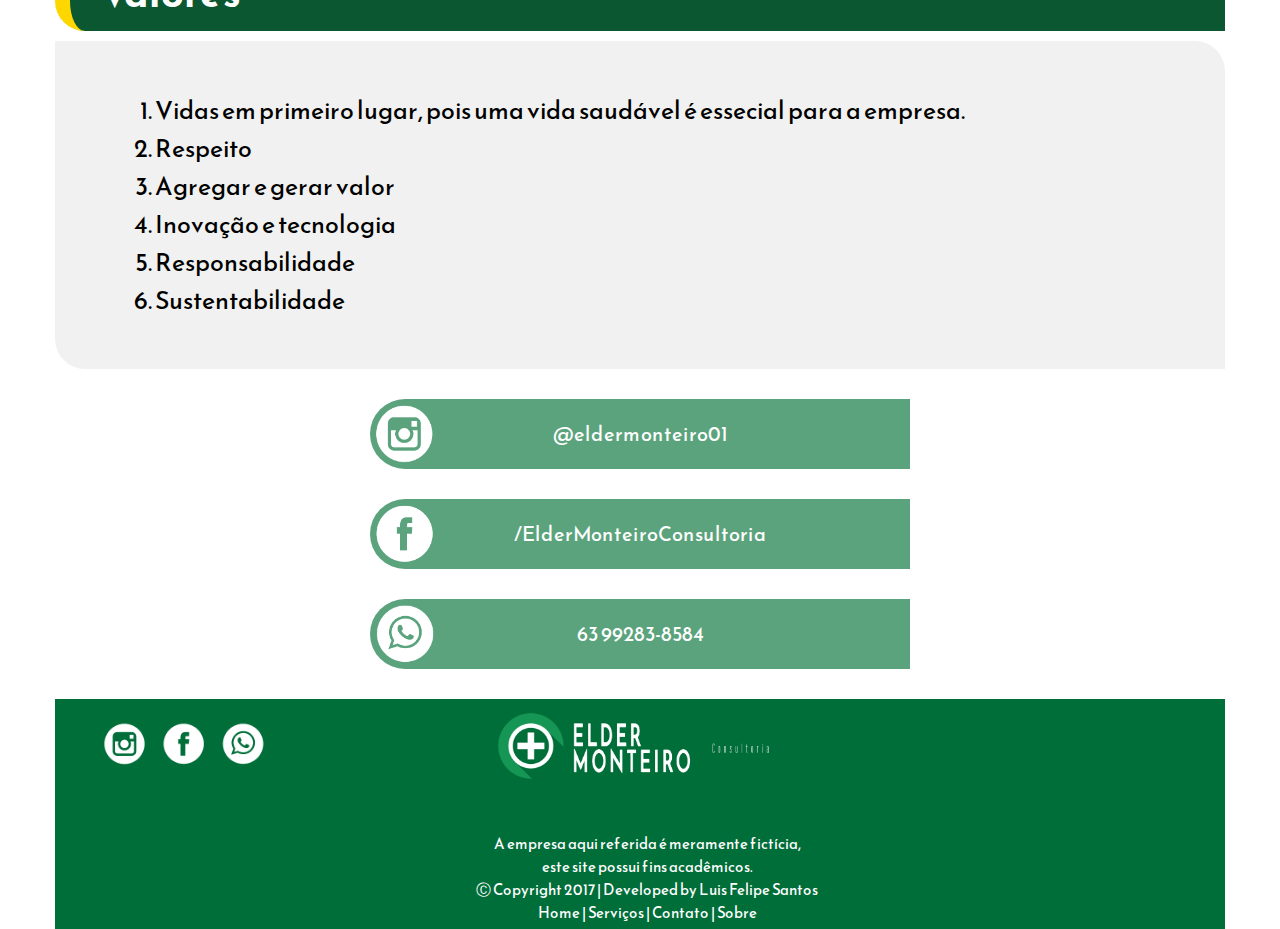
<file: sobre.html>
<!DOCTYPE html>
<html>
    <head>
        <title>Sobre - ELDER MONTEIRO CONSULTORIA</title>
        <meta charset="utf-8">
        <link rel="stylesheet" href="css/estilo.css">
        <link rel="icon" type="image/png" href="imagens/iconelista.png">
        <script>
            window.onload = function(){
                var a = document.querySelector("#sobre");
                a.style.borderTop = "5px solid #ffd700";
                a.style.paddingTop = "15px";
            };
        </script>
    </head>

    <body>
        <header>
            <div class="barra_topo">
                <a href="index.html"><img alt="logo" src="imagens/logo_nova2.png" class="logo_top"></a>
            </div>
        </header>
        
        <nav>
                <ul>
                    <li><a href="index.html" id="home">HOME</a></li>
                    <li><a href="servicos.html" id="servicos">SERVIÇOS</a></li>
                    <li><a href="contato.html" id="contato">CONTATO</a></li>
                    <li><a href="faq.html" id="faq">PERGUNTAS FREQUENTES</a></li>
                    <li><a href="sobre.html" id="sobre">SOBRE</a></li>
                </ul>
        </nav>
        
        <div class="banner_sobre">
            <h1 class="textob_sobre"><br>"Viver com segurança: direito de todos, dever de cada um!"</h1>
        </div>
        
        <main class="sobre_content">
            <h1 class="tit_pagina">Sobre a empresa</h1>
            
            <p>A Elder Monteiro Consultoria foi fundada recentemente com o intuito de prestar serviços inovadores para a segurança do trabalho para as empresas.</p>
            
            <h2>Missão</h2>
            
            <p>Possibilitar a neutralização dos acidentes de trabalho com serviços inovadores e acessíveis aos empregadores e empregados.</p>
            
            <h2>Visão</h2>
            
            <p>Ser a solução número um na prevenção de acidentes no trabalho.</p>
            
            <h2>Valores</h2>
            
            <ol type="1">
                <li>Vidas em primeiro lugar, pois uma vida saudável é essecial para a empresa.</li>
                <li>Respeito</li>
                <li>Agregar e gerar valor</li>
                <li>Inovação e tecnologia</li>
                <li>Responsabilidade</li>
                <li>Sustentabilidade</li>
            </ol>
            
        </main>
        
        <div class="ctt">
            <div id="siganos">
                    <p id="ins">@eldermonteiro01</p>
                    <p id="fac">/ElderMonteiroConsultoria</p>
                    <p id="what">63 99283-8584</p>
             </div>
        </div>
        
        <footer>
            <ul>
                <li><a href="contato.html#siganos" class="social insta"><span>insta</span></a></li>
                <li><a href="contato.html#siganos" class="social face"><span>face</span></a></li>
                <li><a href="contato.html#siganos" class="social whats"><span>whats</span></a></li>
            </ul>          
            
            <a href="index.html"><img src="imagens/logo_nova1.png" class="logorodape" alt="logorodape"></a>
            
            
              <p>A empresa aqui referida é meramente fictícia, <br>este site possui fins acadêmicos.<br>&#9400 Copyright 2017 | Developed by Luis Felipe Santos<br><a href="index.html">Home</a>  |  <a href="servicos.html">Serviços</a>  |  <a href="contato.html">Contato</a>  |  <a href="sobre.html">Sobre</a></p>
        </footer>
    </body>
</html>
</file>
<file: css/estilo.css>
@import url('https://fonts.googleapis.com/css?family=Reem+Kufi');

*{
    margin:0;
    padding:0;
}


body{
    width:1170px;
    background-image:url(../imagens/fundo%20site.png);
    background-attachment: fixed;
    margin:0 auto;

}

header{
    height:200px;
}

.barra_topo{
    height:200px;
    background-color:rgba(150, 150, 150, 0.1);
}

.logo_top{
    max-height:200px;
    position:relative;
    left:25%;
}

nav{
    background-color:#006e39;
}

nav ul{
    display:inline-block;
    position:relative;
    left:405px;
}

nav ul li a{
    display:block;
    color:#fff;
    text-decoration:none;
    font-family: 'Reem Kufi', sans-serif;
    padding:20px;
}

nav ul li{
    list-style-type: none;
    display:inline-block;
    margin-right:20px;
    
}

nav ul li a:hover{
    background-color: rgba(250, 250, 250, 0.1); 
    border-top:5px #ffd700 solid;
    padding-top:15px;
    
}


.banner{
    background-image: url(../imagens/banner.jpg);
    background-size: cover;

}

.textob{
    display:block;
    position:relative;
    left:620px;
    width:490px;
    height:350px;
    color:#fff;
    font-family: 'Reem Kufi', sans-serif;
    font-size:46px;
    text-align:center;
    background-color:rgba(50, 50, 50, 0.2);
}

.content{
    height:475px;
    background-image:url(../imagens/banner2.png);
    background-repeat:no-repeat;
    background-position:right;
    background-size: contain;
}

.text1{
    text-align:;
    display:inline-block;
    color:#000;
    position:relative;
    float:left;
    font-family: 'Reem Kufi', sans-serif;
    padding:50px;
    font-size:30px;
    
}

.colunas{
    height:400px;
    margin-bottom:100px;
}

/*   COLUNA 1   */

.col1{
    height:380px;
    width:370px;
    float:left;
    margin:10px;
}

.col1 h1{
    color:#fff;
    font-family: 'Reem Kufi', sans-serif;
    font-size:26px;
    text-align:center;
    background-color:#006e39;
    border-top-right-radius: 20px;
}

.col1 ul{
    text-align:center;
    background-color:#5BA37D;
    height:340px;
    border-bottom-left-radius: 20px;
    
}

.col1 ul li{
    list-style-type:none;
    
}

.col1 ul li a{
    font-family: 'Reem Kufi', sans-serif;
    font-size:25px;
    text-decoration: none;
    color:#fff;
    display:block;
    padding:9px;
}

.col1 ul li a:hover{
    background-color:#449D71;
    border-bottom-left-radius: 20px;
    
}

/*   COLUNA 2   */

.col2{
    height:380px;
    width:370px;
    float:left;
    margin:10px;
}

.col2 h1{
    color:#fff;
    font-family: 'Reem Kufi', sans-serif;
    font-size:26px;
    text-align:center;
    background-color:#006e39;
    border-top-right-radius: 20px;
    
}

.col2 ul{
    text-align:center;
    background-color:#5BA37D;
    height:340px;
    border-bottom-left-radius: 20px;
}

.col2 ul li{
    list-style-type:none;
}

.col2 ul li a{
    text-decoration: none;
    color:#fff;
    font-family: 'Reem Kufi', sans-serif;
    font-size:26px;
    display:block;
    padding-top:40px;
    padding-bottom:33px;
}
.col2 ul li a:hover{
    background-color:#449D71;
    border-bottom-left-radius: 20px;
    
}

/*   COLUNA 3   */

.col3{
    height:380px;
    width:370px;
    float:left;
    margin:10px;
}

.col3 h1{
    color:#fff;
    font-family: 'Reem Kufi', sans-serif;
    font-size:26px;
    text-align:center;
    background-color:#006e39;
    border-top-right-radius: 20px;
}

.col3 ul{
    text-align:center;
    background-color:#5BA37D;
    height:340px;
    border-bottom-left-radius: 20px;
}

.col3 ul li{
    list-style-type:none;    
}

.col3 ul li a{
    text-decoration: none;
    color:#fff;
    color:#fff;
    font-family: 'Reem Kufi', sans-serif;
    font-size:26px;
    display:block;
    padding-top:16px;
    padding-bottom:12px;
}

.col3 ul li a:hover{
    background-color:#449D71;
    border-bottom-left-radius: 20px;
}

section h2{
    width:1170px;
    margin:0 auto;
    height:50px;
    clear:both;
    font-family: 'Reem Kufi', sans-serif;
    background-color:#006e39;
    padding-top:10px;
    color:#fff;
    text-align:center; 
}


footer{
    background-color:#006e39;
    height:230px;
    clear:left;
    position:relative;
}   

footer ul{
    display:inline-block;
    position:relative;
    left:40px;
    top:-30px;
        
    
}

footer li{
    list-style-type:none;
    display:inline-block;
    margin-left:5px;
}

.logorodape{
    max-height:100px;
    position:relative;
    left:22%;
}

.social{
    display:inline-block;
    height:50px;
    width:50px;
}

.social span{display:none;}

.insta{    
    background-image:url(../imagens/insta.png);
    background-size:50px;
}

.face{
    background-image:url(../imagens/face.png);
    background-size:50px 50px; 
    
}

.whats{
    background-image:url(../imagens/whats.png);
    background-size:50px 50px;    
}

footer p{
    display:block;
    color:#fff;
    font-family: 'Reem Kufi', sans-serif;
    font-size:15px;
    position:absolute;
    bottom:5px;
    left:36%;
    float:left;
    clear:left;
    text-align:center;
}
footer p a{
    text-decoration:none;
    color:#fff;
}


/* PÀGINA SERVIÇOS */


.banner_servicos{
    height:350px;
    background-image: url(../imagens/banner_servicos.jpg);
    background-repeat:no-repeat;
    background-size:cover;

}

.textob_servicos{
    display:block;
    position:relative;
    left:80px;
    top:0;
    width:490px;
    height:350px;
    color:#fff;
    font-family: 'Reem Kufi', sans-serif;
    font-size:46px;
    text-align:center;
    background-color:rgba(50, 50, 50, 0.2);
}

main .tit_pagina{
    color:#fff;
    font-family: 'Reem Kufi', sans-serif;
    font-size:46px;
    text-align:center;
    background-color: #006e39;
    background-image: url(../imagens/seguranca-do-trabalho.png);
    background-repeat: no-repeat;
    background-position:left;
    background-size:110px 110px;
    border-bottom-left-radius: 250px;
    border-top-left-radius: 250px;
    margin:30px 30px 50px 30px;
    padding:20px;
 
}

main h2{
    color:#fff;
    font-family: 'Reem Kufi', sans-serif;
    font-size:40px;
    padding:8px;
    padding-left:30px;
    background-color:#5BA37D;
}

main  h3{
    color:#006e39;
    font-family: 'Reem Kufi', sans-serif;
    font-size:30px;
    text-align:left;
    background-color:rgba(150, 150, 150, 0.1);
    margin:10px;
    padding-left:20px;
    margin-top:5px;
}

main h3 a{
    text-decoration:none;
    color:#006e39;
    display:block;
} 

main h3:hover{
    background-color:#5BA37D;
}

main h3 a:hover{
    color:#fff;
}


/* Descrições de cada serviço */

/*h1's da section "decricao"*/
.titulo_desc{
    margin:30px 0 0 0;
    padding:10px;
    border-left: 15px solid #ffd700;
    background-color:#0B5731;
    border-top-right-radius:30px;
    color:#fff;
    font-family: 'Reem Kufi', sans-serif;
    font-size:40px;
    text-align:center;

}

/*p's da section "descricao"*/
.desc{
    text-align: justify;
    padding:20px;
    font-size:30px;
    font-family: 'Reem Kufi', sans-serif;
    margin-bottom:50px;
    margin-top:30px;
    background-color:rgba(25, 25, 25, 0.04);
    border-bottom-left-radius:30px;
    border-top-right-radius:30px;
    
}

/*PCMAT*/
#pcmat{
    
}

.b_pcmat{
    height:300px;
    width:1170px;
    background-image: url(../imagens/pcmat.jpeg);
    background-size:cover;
    border-bottom-left-radius:30px;
}

/*PCMSO*/
.b_pcmso{
    height:350px;
    width:1170px;
    background-image: url(../imagens/pcmso.jpg);
    background-size:cover;
    border-bottom-left-radius:30px;
}

/*PPRA*/
.b_ppra{
    height:360px;
    width:1170px;
    background-image: url(../imagens/ppra.png);
    background-size:cover;
    background-position: center;
    border-bottom-left-radius:30px;
}

/*COMO AGIR DIANTE DE UM ACIDENTE DE TRABALHO*/
.b_acidente{
    height:450px;
    width:1170px;
    background-image: url(../imagens/acidente.png);
    background-position: center -30px;
    border-bottom-left-radius:30px;
}

/*COMO PREVINIR ACIDENTES DE TRABALHO*/
.b_acid_trabalho{
    height:300px;
    width:1170px;
    background-image: url(../imagens/acid_trabalho.jpg);
    border-bottom-left-radius:30px;
  
}

/*CONSCIENTIZANDO AO USO DE EQUIPAMENTOS DE SEGURANÇA*/
.b_eq_seg{
    height:300px;
    width:1170px;
    background-image: url(../imagens/eq_seg.png);
    background-size:1170px 300px;
    border-bottom-left-radius:30px;
}

/*MOTIVACIONAL*/
.b_mot{
    height:300px;
    width:1170px;
    background-image: url(../imagens/motivacional.jpg);
    background-position:center -250px;
    border-bottom-left-radius:30px;
}

/*NR6*/
.b_nr6{
    height:300px;
    width:1170px;
    background-image: url(../imagens/nr6.jpg);
    background-size:1000px 390px;
    background-position:center;
    border-bottom-left-radius:30px;
}

/*NR10*/
.b_nr10{
    height:300px;
    width:1170px;
    background-image: url(../imagens/nr10.jpg);
    background-size: 1170px 300px;
    background-position:center;
    border-bottom-left-radius:30px;
}

/*NR23*/
.b_nr23{
    height:300px;
    width:1170px;
    background-image: url(../imagens/nr23.jpg);
    background-size:1170px 300px;
    background-position:center;
    border-bottom-left-radius:30px;
}

/*NR33*/
.b_nr33{
    height:400px;
    width:1170px;
    background-image: url(../imagens/nr33.jpg);
    background-size:1170px;
    background-position:center -170px;
    border-bottom-left-radius:30px;
}

/*NR35*/
.b_nr35{
    height:300px;
    width:1170px;
    background-image: url(../imagens/nr35.jpg);
    background-size:cover;
    background-position: center -150px;
    border-bottom-left-radius:30px;
}

/*CIPA*/
.b_cipa{
    height:300px;
    width:1170px;
    background-image: url(../imagens/cipa.PNG);
    background-size:1170px 300px;
    background-position: center;
    border-bottom-left-radius:30px;
}

/*SIPAT*/
.b_sipat{
    height:300px;
    width:1170px;
    background-image: url(../imagens/sipat.png);
    background-size:1200px 320px;
    background-position:center;
    border-bottom-left-radius:30px;
}

/*Lembrete*/

.lembrete{
    width:600px;
    margin:0 auto;
    text-align:center;
    border:5px solid #149755;
    margin-bottom:40px;
    padding:50px;
    font-size:30px;
    font-family:'Reem Kufi', sans-serif;
    border-radius:300px;
    background-color: rgba(25, 25, 25, 0.05);
}

.lembrete a{
    color:#149755;
    text-decoration: none;
}

/* PÀGINA CONTATO */

.banner_contato{
    height:350px;
    background-image: url(../imagens/banner_contato.jpg);
    background-repeat:no-repeat;
    background-size:1170px 500px;

}

.textob_contato{
    display:block;
    height:320px;
    width:450px;
    color:#fff;
    text-align:center;
    font-family:'Reem Kufi', sans-serif;
    font-size:46px;
    padding:0px 30px 30px 30px;
    position:relative;
    left:120px;
    background-color:rgba(25, 25, 25, 0.3);
}

/*Telefone na aba contato*/
.ctt #tel{
    display:inline-block;
    float:left;
    margin:23px;
}

.ctt #tel h2{
    width: 500px;
    height:40px;
    font-size: 30px;
    border-top-right-radius:20px;
}

.ctt #tel p{
    text-align: center;
    font-size: 20px;
    font-family: 'Reem Kufi', sans-serif;
    padding:20px;
    background-color:rgba(50, 50, 50, 0.05);
    border-bottom-left-radius:20px;
    
}

/*Email na barra contato*/
.ctt #email{
    display:inline-block;
    float:left;
    margin:23px;
    
}

.ctt #email h2{
    width: 500px;
    height:40px;
    font-size: 30px;
    border-top-right-radius:20px;
    
}
.ctt #email p{
    text-align: center;
    font-size: 20px;
    font-family: 'Reem Kufi', sans-serif;
    padding:20px;
    background-color:rgba(50, 50, 50, 0.05);
    border-bottom-left-radius:20px;
}

/*Redes sociais na barra contato*/
.ctt #siganos{
    clear:both;
    margin: 30px auto;
}

.ctt #siganos h2{
    width: 550px;
    padding: 20px;
    font-size: 30px;
    height:40px;
    border-top-right-radius:30px;
    border-bottom-left-radius:30px;
    background-color: #006e39;
}

.ctt #siganos p{
    margin:30px auto;    
    text-align: center;
    font-size: 20px;
    font-family: 'Reem Kufi', sans-serif;
    padding:20px;
    background-color:#5BA37D;
    color:#fff;
    border-top-left-radius:50px;
    border-bottom-left-radius:50px;
    width:500px;
    
}

.ctt #ins{
    background-image: url(../imagens/insta.png);
    background-repeat: no-repeat;
    background-size:70px;
    background-position: left;
}

.ctt #fac{
      background-image: url(../imagens/face.png);
    background-repeat: no-repeat;
    background-size:70px;
    background-position: left;
}

.ctt #what{
      background-image: url(../imagens/whats.png);
    background-repeat: no-repeat;
    background-size:70px;
    background-position: left;
}

/*Formulário*/

form{
   color:#006e39;
    font-family: 'Reem Kufi', sans-serif;
    font-size:30px;
    text-align:left;
    background-color:rgba(150, 150, 150, 0.1);
    margin:40px;
    padding-left:20px; 
    border-top-right-radius: 80px;
    border-bottom-left-radius: 80px;
    padding:60px;
    
}

form h3{
    background: none;
    text-align: center;
    font-size:35px;
}

form h3:hover{
    background: none;
    
}

form h5{
    text-align: center;
    font-size:30px;
}

input[type=text], input[type=date], input[type=email], textarea{
    background: none;
    padding:10px 30px;
    font-size: 20px;
    border: 1px solid #ccc;
    border-radius: 4px;
    box-sizing: border-box;
    font-family: sans-serif;
   
}

input[type=checkbox]{
    width:17px;
    height:17px;
}

input[type=submit], input[type=reset]{
    width:200px;
    height:50px;
    border-radius: 5px;
    background-color: #5BA37D;
    color:#fff;
    font-family: 'Reem Kufi', sans-serif;
    font-size: 20px;
    padding:10px;
    margin:20px;
    
}

/* PÀGINA PERGUNTAS FREQUENTES */

.banner_faq{
    height:350px;
    background-image: url(../imagens/banner_faq.jpg);
    background-repeat:no-repeat;
    background-size:cover;

}

.textob_faq{
    display:block;
    position:relative;
    left:80px;
    padding:20px;
    top:0;
    width:490px;
    height:310px;
    color:#fff;
    font-family: 'Reem Kufi', sans-serif;
    font-size:46px;
    text-align:center;
    background-color:rgba(50, 50, 50, 0.2);
}

#intro_faq{
    font-family: 'Reem Kufi', sans-serif;
    font-size:26px;
    text-align:left;
    padding:30px;
    border-left: 8px solid #0B5731;
    margin-bottom: 40px;
}
.perguntas{
    border-left: 15px solid #ffd700;
    background-color: #0B5731;
    border-bottom-left-radius:30px;
    margin-bottom: 20px;
    
    
}

.respostas{
    text-align: justify;
    padding:20px;
    font-size:30px;
    font-family: 'Reem Kufi', sans-serif;
    margin-bottom:20px;
    margin-top:30px;
    background-color:rgba(25, 25, 25, 0.04);
    border-bottom-left-radius:30px;
    border-top-right-radius:30px;
    display:none;
}

/*TABELA*/
table, th, td{
    font-family:'Reem Kufi', sans-serif;
    border-collapse:collapse;
    text-align:center;
    padding: 15px;
    font-size:20px;
}

table{
    margin:20px auto;
    margin-bottom: 40px;

}

tr:nth-child(even) {background-color: #f2f2f2}

th{
    background-color: #0B5731;
    color: white;
}


/*PÀGINA SOBRE*/

.banner_sobre{
    height:350px;
    background-image: url(../imagens/banner_sobre.jpg);
    background-repeat:no-repeat;
    background-size:cover;

}

.textob_sobre{
    display:block;
    height:320px;
    width:450px;
    color:#fff;
    text-align:center;
    font-family:'Reem Kufi', sans-serif;
    font-size:46px;
    padding:0px 30px 30px 30px;
    position:relative;
    left:330px;
    background-color:rgba(25, 25, 25, 0.3);
    
}

.sobre_content{
    
}

.sobre_content p{
    margin: 10px 0 30px;
    text-align:center;
    padding:50px;
    background-color:rgba(100, 100, 100, 0.09);
    font-family:'Reem Kufi', sans-serif;
    font-size:25px;
    border-bottom-left-radius:30px;
    border-top-right-radius:30px;
}

.sobre_content h2{
    border-left: 15px solid #ffd700;
    background-color: #0B5731;
    border-bottom-left-radius:30px;
}

.sobre_content ol{
    margin: 10px 0 30px;
    text-align:left;
    padding:50px 50px 50px 100px;
    background-color:rgba(100, 100, 100, 0.09);
    font-family:'Reem Kufi', sans-serif;
    font-size:25px;
    border-bottom-left-radius:30px;
    border-top-right-radius:30px;
}
</file>
